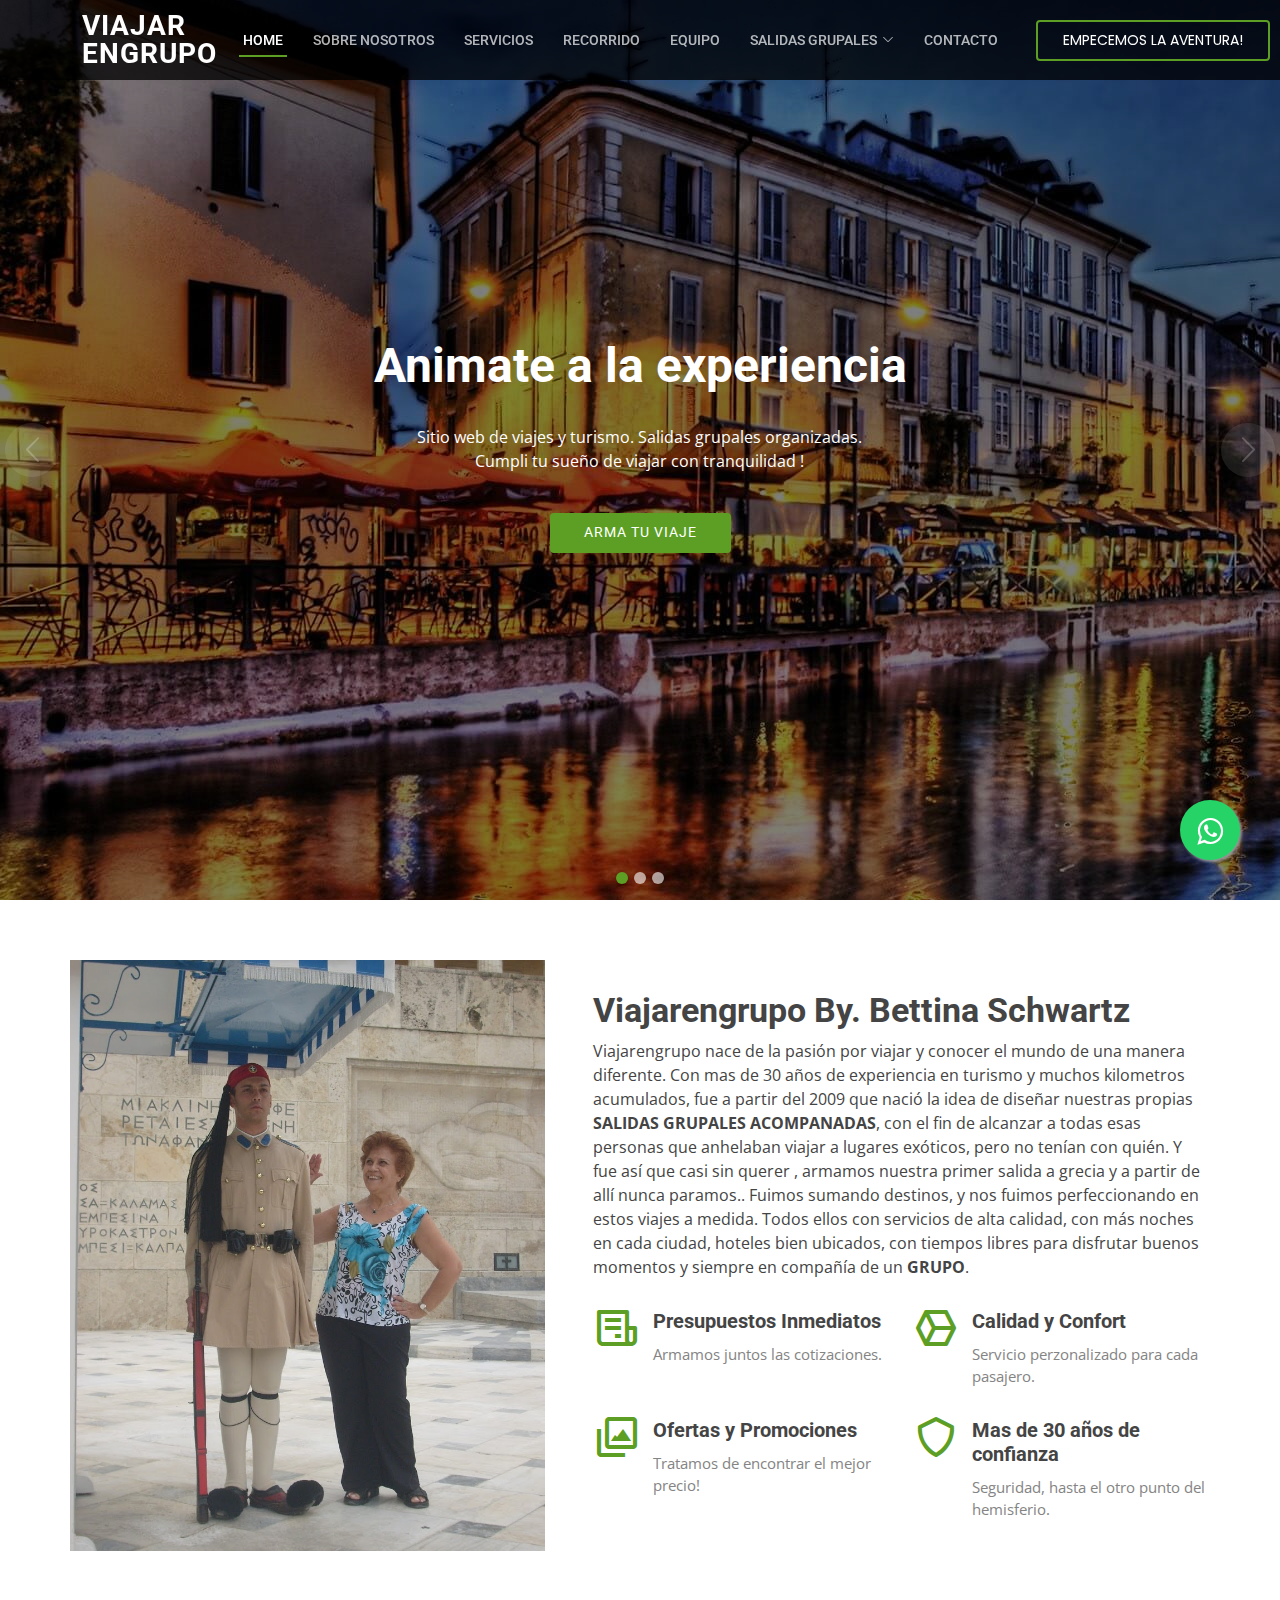
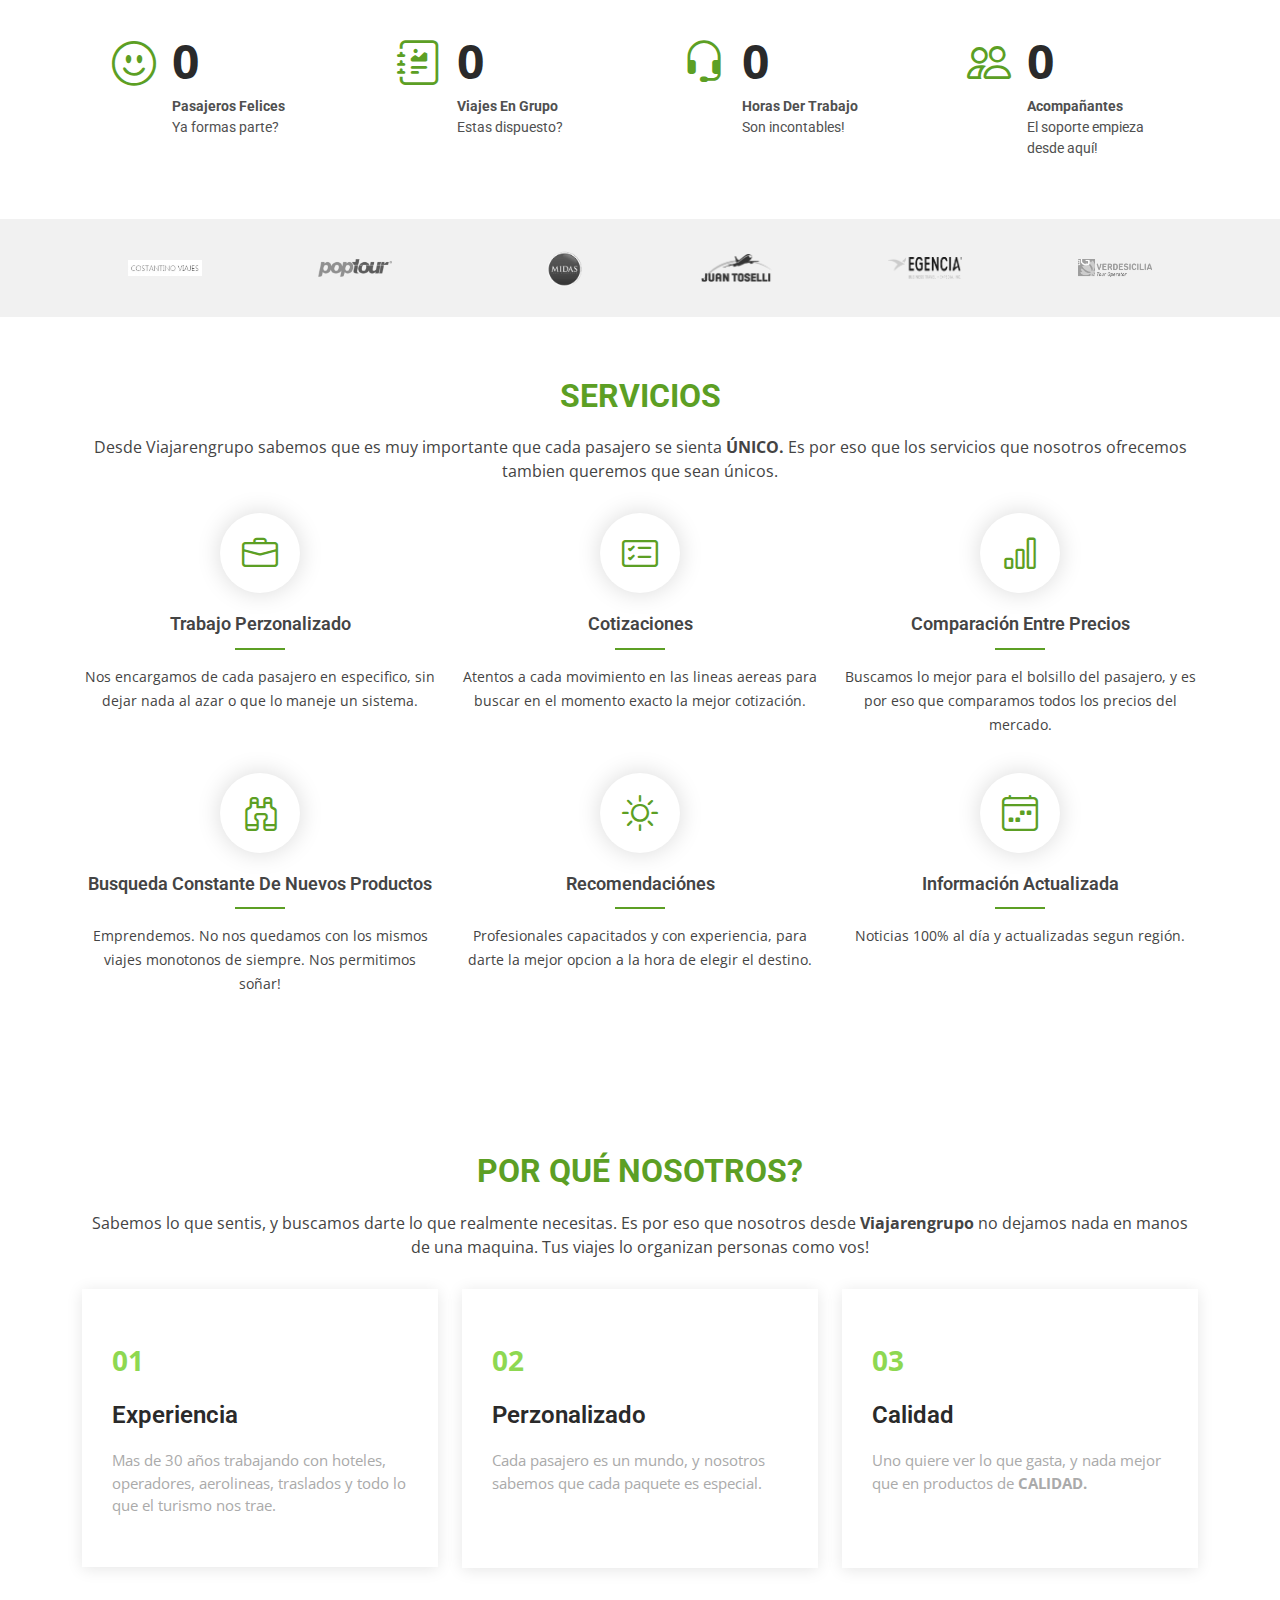
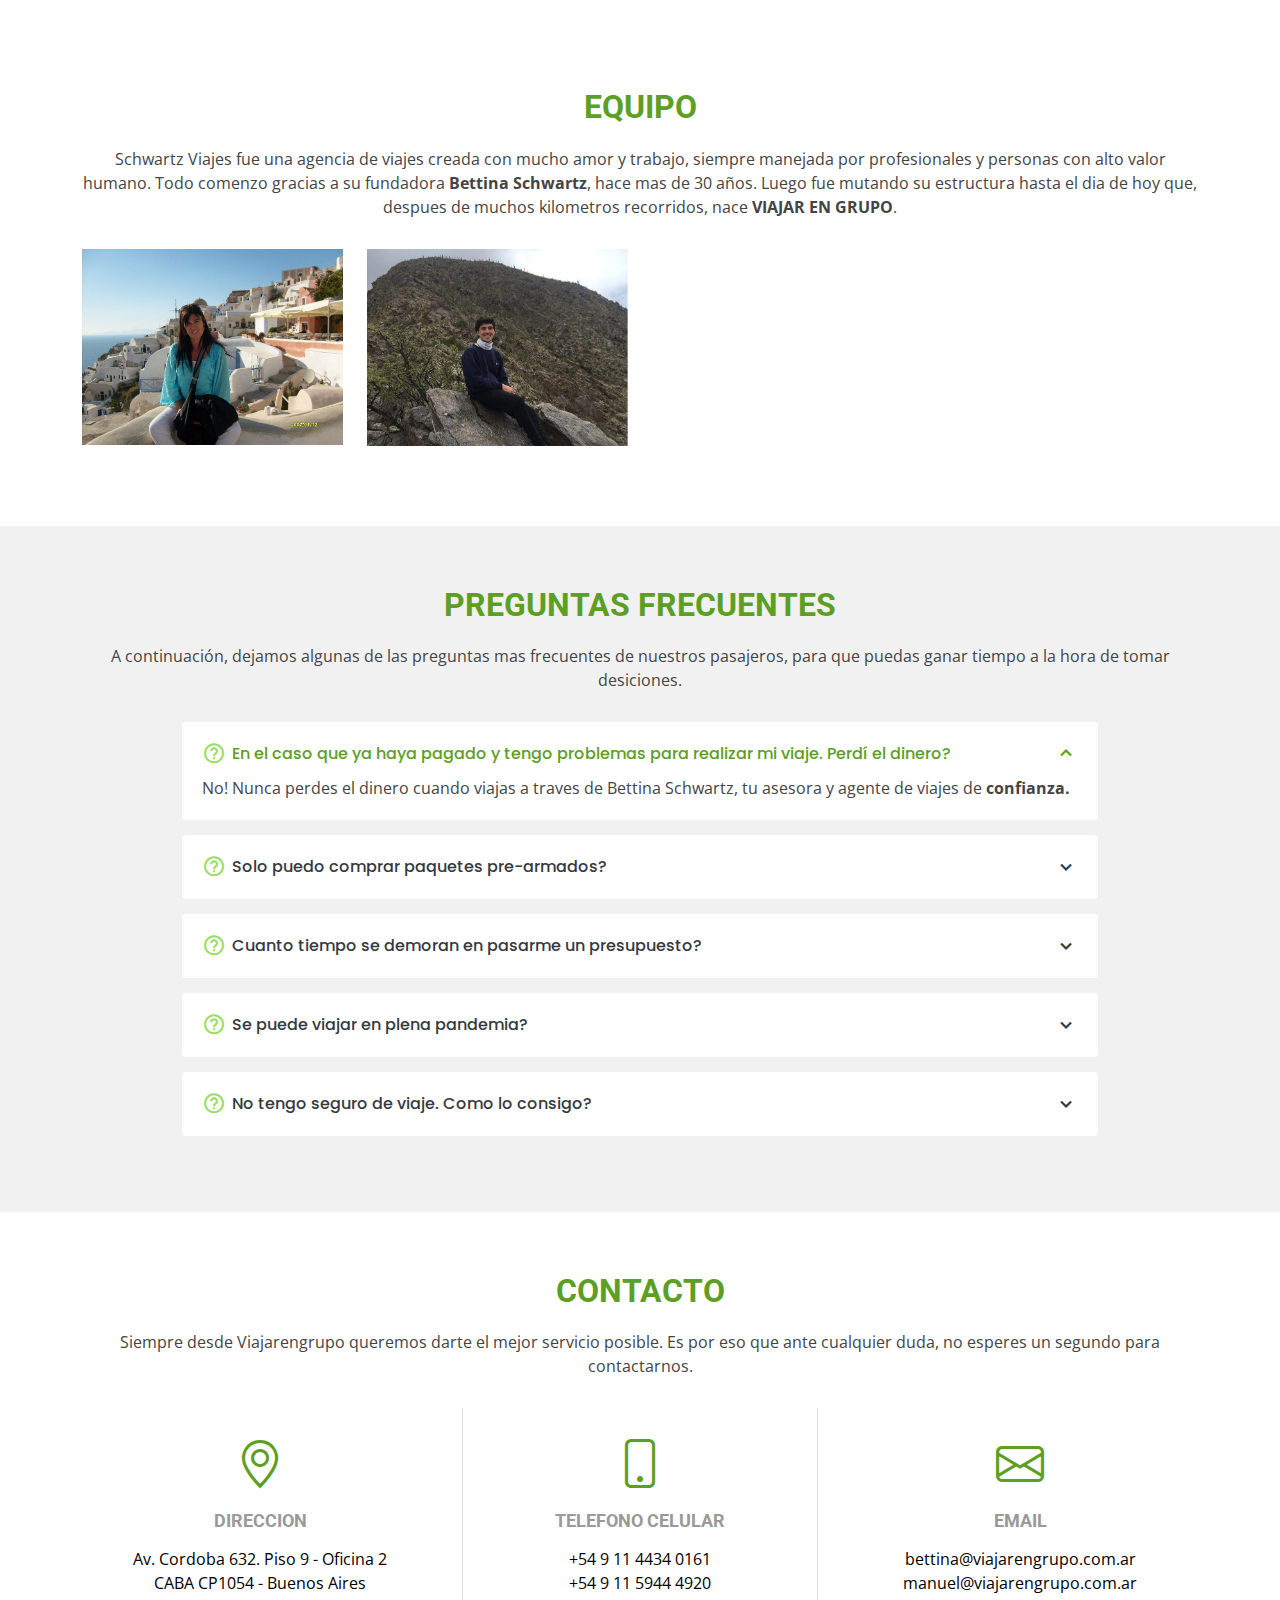
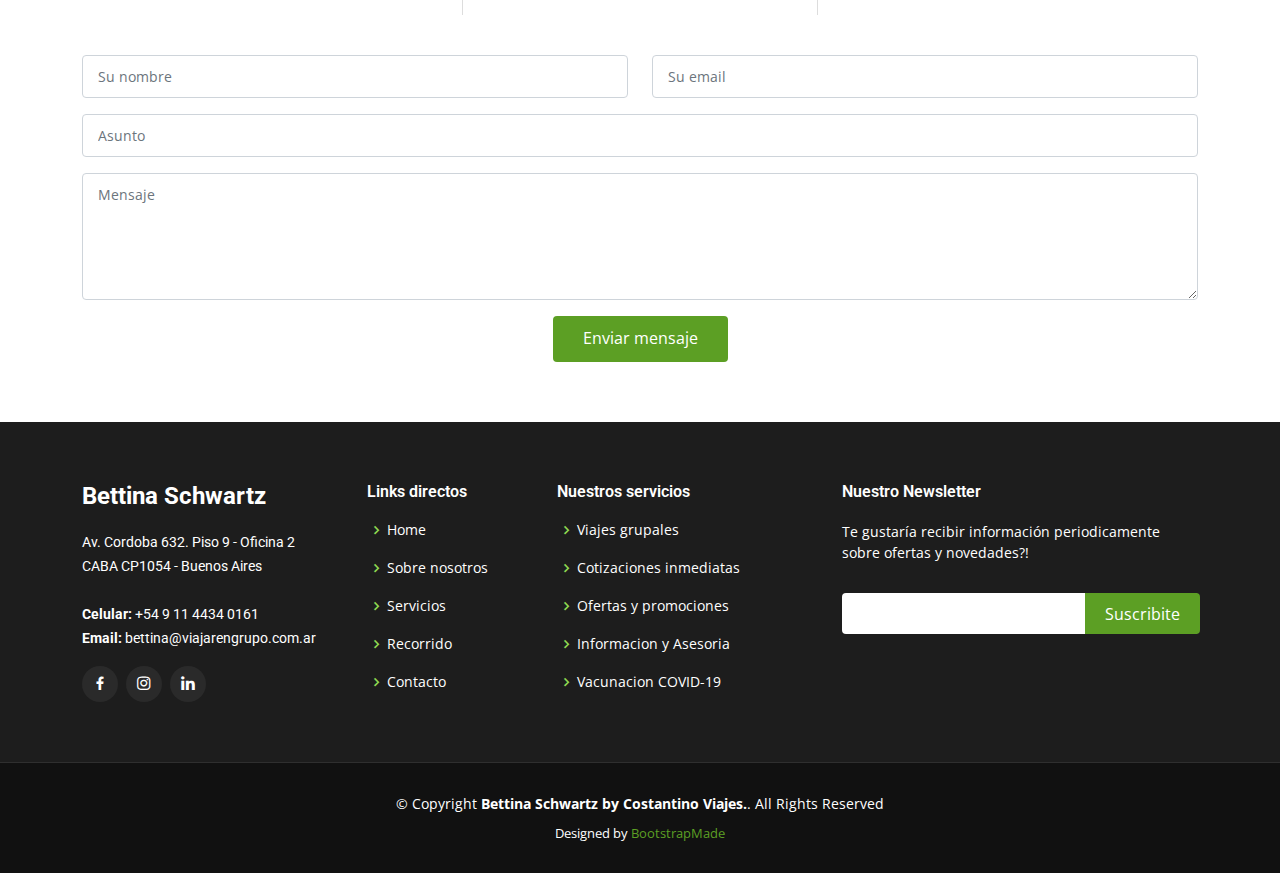
<file: index.html>
<!DOCTYPE html>
<html lang="es">

<head>
  <meta charset="utf-8">
  <meta content="width=device-width, initial-scale=1.0" name="viewport">

  <title>ViajarEnGrupo - Home</title>
  <meta content="Viajarengrupo - Lic. Bettina Schwartz | SALIDAS GRUPALES ACOMPAÑADAS | Cumplimos tu sueño de vivir experiencias por todo el mundo | Proxima salida ITALIA !" name="description"> <!-- ENTRE 140 - 160 CARACTERES -->
  <meta content="viajes, travel, grupales, salidas, salidas grupales, viajes grupales, viaje, grupal, viaje grupal, avion, plane, Italia, Europa, Grecia, Argentina, viajar, pasaje, traslados, viajarengrupo, viajarengrupoweb, Bettina, bettina, Schwartz, schwartz, agente, de, agency, manuel, Manuel, castellano, Castellano" name="keywords"> 

  <!-- Favicons -->
  <link href="assets/img/favicon.ico" rel="icon">
  <link href="assets/img/favicon.ico" rel="apple-touch-icon">

  <!-- Google Fonts -->
  <link href="https://fonts.googleapis.com/css?family=Open+Sans:300,300i,400,400i,600,600i,700,700i|Roboto:300,300i,400,400i,500,500i,600,600i,700,700i|Poppins:300,300i,400,400i,500,500i,600,600i,700,700i" rel="stylesheet">

  <!--Whatsapp-->
  <link rel="stylesheet" type="text/css" href="assets/css/whatsapp.css">

  <!-- Vendor CSS Files -->
  <link href="assets/vendor/animate.css/animate.min.css" rel="stylesheet">
  <link href="assets/vendor/bootstrap/css/bootstrap.min.css" rel="stylesheet">
  <link href="assets/vendor/bootstrap-icons/bootstrap-icons.css" rel="stylesheet">
  <link href="assets/vendor/boxicons/css/boxicons.min.css" rel="stylesheet">
  <link href="assets/vendor/glightbox/css/glightbox.min.css" rel="stylesheet">
  <link href="assets/vendor/swiper/swiper-bundle.min.css" rel="stylesheet">

  <!-- Template Main CSS File -->
  <link href="assets/css/style.css" rel="stylesheet">

  <!-- =======================================================
  * Template Name: Groovin - v4.1.0
  * Template URL: https://bootstrapmade.com/groovin-free-bootstrap-theme/
  * Author: BootstrapMade.com
  * License: https://bootstrapmade.com/license/
  ======================================================== -->
</head>

<body>

  <!-- ======= Header ======= -->
  <header id="header" class="fixed-top d-flex align-items-center">
    <div class="container d-flex align-items-center justify-content-between">

      <h1 class="logo"><a href="index.html">Viajar
      engrupo</a></h1>
      <!-- Uncomment below if you prefer to use an image logo -->
      <!-- <a href="index.html" class="logo"><img src="assets/img/logo.png" alt="" class="img-fluid"></a>-->

      <nav id="navbar" class="navbar">
        <ul>
          <li><a class="nav-link scrollto active" href="#hero">Home</a></li>
          <li><a class="nav-link scrollto" href="#about">Sobre nosotros</a></li>
          <li><a class="nav-link scrollto" href="#services">Servicios</a></li>
          <li><a class="nav-link scrollto " href="recorrido.html">Recorrido</a></li>
          <li><a class="nav-link scrollto" href="#team">Equipo</a></li>
          <li class="dropdown"><a href="grupales.html"><span>Salidas grupales</span> <i class="bi bi-chevron-down"></i></a>
            <ul>
              <li><a href="grupales.html#hero">Argentina</a></li>
              <li><a href="grupales.html">Exterior</a></li>
            </ul>
          </li>
          <li><a class="nav-link scrollto" href="#contact">Contacto</a></li>
          <li><a class="getstarted scrollto" href="#about">Empecemos la aventura!</a></li>
        </ul>
        <i class="bi bi-list mobile-nav-toggle"></i>
      </nav><!-- .navbar -->

    </div>
  </header><!-- End Header -->

  <!-- ======= Hero Section ======= -->
  <section id="hero">
    <div class="hero-container">
      <div id="heroCarousel" data-bs-interval="5000" class="carousel slide carousel-fade" data-bs-ride="carousel">

        <ol class="carousel-indicators" id="hero-carousel-indicators"></ol>

        <div class="carousel-inner" role="listbox">

          <!-- Slide 1 -->
          <div class="carousel-item active" style="background: url(Imagenes/Milan.jpg">
            <div class="carousel-container">
              <div class="carousel-content">
                <h2 class="animate__animated animate__fadeInDown">Animate a la experiencia</h2>
                <p class="animate__animated animate__fadeInUp">Sitio web de viajes y turismo. Salidas grupales organizadas. Cumpli tu sueño de viajar con tranquilidad !</p>
                <div>
                  <a href="#contact" class="btn-get-started animate__animated animate__fadeInUp scrollto">Arma tu viaje</a>
                </div>
              </div>
            </div>
          </div>


          <!-- Slide 2 -->
          <div class="carousel-item" style="background: url(Imagenes/miami.jpg);">
            <div class="carousel-container">
              <div class="carousel-content">
                <h2 class="animate__animated animate__fadeInDown">Vacunación en La Florida</h2>
                <p class="animate__animated animate__fadeInUp">La mejor vacuna contra el COVID-19 es la primera que esté disponible para usted. No espere hasta poder aplicarse una marca específica. Todas las vacunas contra el COVID-19 autorizadas y recomendadas actualmente: son seguras, efectivas y reducen su riesgo de enfermarse gravemente.</p>
                <div>
                  <a href="https://api.whatsapp.com/send?phone=541144340161&text=Quiero%20informaci%C3%B3n%20para%20vacunacion%20en%20Miami!%F0%9F%92%89%F0%9F%98%8A" class="btn-get-started animate__animated animate__fadeInUp scrollto">Mas información</a>
                </div>
              </div>
            </div>
          </div>

          <!-- Slide 3 -->
          <div class="carousel-item" style="background: url(Imagenes/costaamalfitana.jpg);">
            <div class="carousel-background"><img src="Imagenes/costaamalfitana.jpg" alt=""></div>
            <div class="carousel-container">
              <div class="carousel-content">
                <h2 class="animate__animated animate__fadeInDown">ITALIA</h2>
                <p class="animate__animated animate__fadeInUp"> SALIDA GRUPAL ACOMPAÑADA. <br>La Toscana, La Costa Amalfitana, Roma y para los que quieran extender la opción de Sicilia! </p>
                <div>
                  <a href="grupales.html" class="btn-get-started animate__animated animate__fadeInUp scrollto">Reserva tu lugar </a>
                </div>
              </div>
            </div>
          </div>

        </div>


        <a class="carousel-control-prev" href="#heroCarousel" role="button" data-bs-slide="prev">
          <span class="carousel-control-prev-icon bi bi-chevron-left" aria-hidden="true"></span>
        </a>

        <a class="carousel-control-next" href="#heroCarousel" role="button" data-bs-slide="next">
          <span class="carousel-control-next-icon bi bi-chevron-right" aria-hidden="true"></span>
        </a>

      </div>
    </div>
  </section><!-- End Hero -->

  <main id="main">

    <!-- ======= About Section ======= -->
    <section id="about" class="about">
      <div class="container">

        <div class="row no-gutters">
          <div class="image col-xl-5 d-flex align-items-stretch justify-content-center justify-content-lg-start"></div>
          <div class="col-xl-7 ps-0 ps-lg-5 pe-lg-1 d-flex align-items-stretch">
            <div class="content d-flex flex-column justify-content-center">
              <h3>Viajarengrupo By. Bettina Schwartz</h3>
              <p>
                Viajarengrupo nace de la pasión por viajar y conocer el mundo de una manera diferente. Con mas de 30 años de experiencia en turismo y muchos kilometros acumulados, fue a partir del 2009 que nació la idea de diseñar nuestras propias <b>SALIDAS GRUPALES ACOMPANADAS</b>, con el fin de alcanzar a todas esas personas que anhelaban viajar a lugares exóticos, pero no tenían con quién. Y fue así que casi sin querer , armamos nuestra primer salida a grecia y a partir de allí nunca paramos.. Fuimos sumando destinos, y nos fuimos perfeccionando en estos viajes a medida. Todos ellos con servicios de alta calidad, con más noches en cada ciudad, hoteles bien ubicados, con tiempos libres para disfrutar buenos momentos y siempre en compañía de un <b>GRUPO</b>.


                <!--ViajarEnGrupo nace de la pasión por viajar y conocer el mundo de una manera diferente. Con mas de 30 años de experiencia en turismo y muchos kilometros acumulados, me especializo en SALIDAS GRUPALES ACOMPANADAS. Alla por el 2009 salimos a la aventura con servicios de alta calidad, más noches en cada ciudad, hoteles bien ubicados, en grupo, y a la vez momentos libres para disfrutar más cada destino. Tiempo para tomar un café o un trago típico, contemplando un atardecer y muchos momentos hermosos mas. Así fue que hicimos las valijas, salimos juntos casi sin conocernos y nunca nos sentimos solas.-->
              </p>
              <div class="row">
                <div class="col-md-6 icon-box">
                  <i class="bx bx-receipt"></i>
                  <h4>Presupuestos Inmediatos</h4>
                  <p>Armamos juntos las cotizaciones.</p>
                </div>
                <div class="col-md-6 icon-box">
                  <i class="bx bx-cube-alt"></i>
                  <h4>Calidad y Confort</h4>
                  <p>Servicio perzonalizado para cada pasajero.</p>
                </div>
                <div class="col-md-6 icon-box">
                  <i class="bx bx-images"></i>
                  <h4>Ofertas y Promociones</h4>
                  <p>Tratamos de encontrar el mejor precio!</p>
                </div>
                <div class="col-md-6 icon-box">
                  <i class="bx bx-shield"></i>
                  <h4>Mas de 30 años de confianza</h4>
                  <p>Seguridad, hasta el otro punto del hemisferio.</p>
                </div>
              </div>
            </div><!-- End .content-->
          </div>
        </div>

      </div>
    </section><!-- End About Section -->

    <!-- ======= Counts Section ======= -->
    <section id="counts" class="counts">
      <div class="container">

        <div class="row no-gutters">

          <div class="col-lg-3 col-md-6 d-md-flex align-items-md-stretch">
            <div class="count-box">
              <i class="bi bi-emoji-smile"></i>
              <span data-purecounter-start="0" data-purecounter-end="500" data-purecounter-duration="1" class="purecounter"></span>
              <p><strong>Pasajeros Felices</strong><br>Ya formas parte?</p>
            </div>
          </div>

          <div class="col-lg-3 col-md-6 d-md-flex align-items-md-stretch">
            <div class="count-box">
              <i class="bi bi-journal-richtext"></i>
              <span data-purecounter-start="0" data-purecounter-end="10" data-purecounter-duration="1" class="purecounter"></span>
              <p><strong>Viajes En Grupo</strong><br>Estas dispuesto?</p>
            </div>
          </div>

          <div class="col-lg-3 col-md-6 d-md-flex align-items-md-stretch">
            <div class="count-box">
              <i class="bi bi-headset"></i>
              <span data-purecounter-start="0" data-purecounter-end="9999" data-purecounter-duration="1" class="purecounter"></span>
              <p><strong>Horas Der Trabajo</strong><br>Son incontables!</p>
            </div>
          </div>

          <div class="col-lg-3 col-md-6 d-md-flex align-items-md-stretch">
            <div class="count-box">
              <i class="bi bi-people"></i>
              <span data-purecounter-start="0" data-purecounter-end="15" data-purecounter-duration="1" class="purecounter"></span>
              <p><strong>Acompañantes</strong><br>El soporte empieza desde aquí!</p>
            </div>
          </div>

        </div>

      </div>
    </section><!-- End Counts Section -->

    <!-- ======= Clients Section ======= -->
    <section id="clients" class="clients section-bg">
      <div class="container">

        <div class="row">

          <div class="col-lg-2 col-md-4 col-6 d-flex align-items-center justify-content-center">
            <img src="assets/img/clients/client-1.png" class="img-fluid" alt="">
          </div>

          <div class="col-lg-2 col-md-4 col-6 d-flex align-items-center justify-content-center">
            <img src="assets/img/clients/client-2.png" class="img-fluid" alt="">
          </div>

          <div class="col-lg-2 col-md-4 col-6 d-flex align-items-center justify-content-center">
            <img src="assets/img/clients/client-3.png" class="img-fluid" alt="">
          </div>

          <div class="col-lg-2 col-md-4 col-6 d-flex align-items-center justify-content-center">
            <img src="assets/img/clients/client-4.png" class="img-fluid" alt="">
          </div>

          <div class="col-lg-2 col-md-4 col-6 d-flex align-items-center justify-content-center">
            <img src="assets/img/clients/client-5.png" class="img-fluid" alt="">
          </div>

          <div class="col-lg-2 col-md-4 col-6 d-flex align-items-center justify-content-center">
            <img src="assets/img/clients/client-6.png" class="img-fluid" alt="">
          </div>

        </div>

      </div>
    </section><!-- End Clients Section -->

    <!-- ======= Services Section ======= -->
    <section id="services" class="services">
      <div class="container">

        <div class="section-title">
          <h2>Servicios</h2>
          <p>Desde Viajarengrupo sabemos que es muy importante que cada pasajero se sienta <b>ÚNICO.</b> Es por eso que los servicios que nosotros ofrecemos tambien queremos que sean únicos. </p>
        </div>

        <div class="row">
          <div class="col-lg-4 col-md-6 icon-box">
            <div class="icon"><i class="bi bi-briefcase"></i></div>
            <h4 class="title">Trabajo Perzonalizado</h4>
            <p class="description">Nos encargamos de cada pasajero en especifico, sin dejar nada al azar o que lo maneje un sistema.</p>
          </div>
          <div class="col-lg-4 col-md-6 icon-box">
            <div class="icon"><i class="bi bi-card-checklist"></i></div>
            <h4 class="title">Cotizaciones</h4>
            <p class="description">Atentos a cada movimiento en las lineas aereas para buscar en el momento exacto la mejor cotización.</p>
          </div>
          <div class="col-lg-4 col-md-6 icon-box">
            <div class="icon"><i class="bi bi-bar-chart"></i></div>
            <h4 class="title">Comparación Entre Precios</h4>
            <p class="description">Buscamos lo mejor para el bolsillo del pasajero, y es por eso que comparamos todos los precios del mercado.</p>
          </div>
          <div class="col-lg-4 col-md-6 icon-box">
            <div class="icon"><i class="bi bi-binoculars"></i></div>
            <h4 class="title">Busqueda Constante De Nuevos Productos</h4>
            <p class="description">Emprendemos. No nos quedamos con los mismos viajes monotonos de siempre. Nos permitimos soñar!</p>
          </div>
          <div class="col-lg-4 col-md-6 icon-box">
            <div class="icon"><i class="bi bi-brightness-high"></i></div>
            <h4 class="title">Recomendaciónes</h4>
            <p class="description">Profesionales capacitados y con experiencia, para darte la mejor opcion a la hora de elegir el destino.</p>
          </div>
          <div class="col-lg-4 col-md-6 icon-box">
            <div class="icon"><i class="bi bi-calendar4-week"></i></div>
            <h4 class="title">Información Actualizada</h4>
            <p class="description">Noticias 100% al día y actualizadas segun región.</p>
          </div>
        </div>

      </div>
    </section><!-- End Services Section -->

    <!-- ======= Why Us Section ======= -->
    <section id="why-us" class="why-us">
      <div class="container">

        <div class="section-title">
          <h2>Por qué nosotros?</h2>
          <p>Sabemos lo que sentis, y buscamos darte lo que realmente necesitas. Es por eso que nosotros desde <b>Viajarengrupo</b> no dejamos nada en manos de una maquina. Tus viajes lo organizan personas como vos!</p>
        </div>

        <div class="row">

          <div class="col-lg-4">
            <div class="box">
              <span>01</span>
              <h4>Experiencia</h4>
              <p>Mas de 30 años trabajando con hoteles, operadores, aerolineas, traslados y todo lo que el turismo nos trae.</p>
            </div>
          </div>

          <div class="col-lg-4 mt-4 mt-lg-0">
            <div class="box">
              <span>02</span>
              <h4>Perzonalizado</h4>
              <p>Cada pasajero es un mundo, y nosotros sabemos que cada paquete es especial.</p><br>
            </div>
          </div>

          <div class="col-lg-4 mt-4 mt-lg-0">
            <div class="box">
              <span>03</span>
              <h4>Calidad</h4>
              <p>Uno quiere ver lo que gasta, y nada mejor que en productos de <b>CALIDAD.</b></p><br>
            </div>
          </div>

        </div>

      </div>
    </section><!-- End Why Us Section -->

    <!-- ======= Portfolio Section ======= 
    <section id="portfolio" class="portfolio">
      <div class="container">

        <div class="section-title">
          <h2>Recorrido</h2>
          <p>Junto a todos los años de experiencia, se viven increibles momentos y recorridos, de los que vos tambien podes formar parte!</p>
        </div>

        <div class="row">
          <div class="col-lg-12 d-flex justify-content-center">
            <ul id="portfolio-flters">
              <li data-filter="*" class="filter-active">Todos</li>
              <li data-filter=".filter-app">Grupales</li>
              <li data-filter=".filter-card">Familiares</li>
              <li data-filter=".filter-web">Jovenes</li>
            </ul>
          </div>
        </div>

        <div class="row portfolio-container">

          <div class="col-lg-4 col-md-6 portfolio-item filter-app">
            <div class="portfolio-wrap">
              <img src="assets/img/portfolio/portfolio-1.jpg" class="img-fluid" alt="">
              <div class="portfolio-info">
                <h4>Estocolmo</h4>
                <p>Suecia</p>
                <div class="portfolio-links">
                  <a href="assets/img/portfolio/portfolio-1.jpg" data-gallery="portfolioGallery" class="portfolio-lightbox" title="Suecia - Estocolmo"><i class="bx bx-plus"></i></a>
                  <a href="recorrido.html" title="More Details"><i class="bx bx-link"></i></a>
                </div>
              </div>
            </div>
          </div>

          <div class="col-lg-4 col-md-6 portfolio-item filter-web">
            <div class="portfolio-wrap">
              <img src="assets/img/portfolio/portfolio-2.jpg" class="img-fluid" alt="">
              <div class="portfolio-info">
                <h4>Florida</h4>
                <p>Estados Unidos</p>
                <div class="portfolio-links">
                  <a href="assets/img/portfolio/portfolio-2.jpg" data-gallery="portfolioGallery" class="portfolio-lightbox" title="Estados Unidos - Florida"><i class="bx bx-plus"></i></a>
                  <a href="recorrido.html" title="More Details"><i class="bx bx-link"></i></a>
                </div>
              </div>
            </div>
          </div>

          <div class="col-lg-4 col-md-6 portfolio-item filter-app">
            <div class="portfolio-wrap">
              <img src="assets/img/portfolio/portfolio-3.jpg" class="img-fluid" alt="">
              <div class="portfolio-info">
                <h4>Madrid</h4>
                <p>España</p>
                <div class="portfolio-links">
                  <a href="assets/img/portfolio/portfolio-3.jpg" data-gallery="portfolioGallery" class="portfolio-lightbox" title="España - Madrid"><i class="bx bx-plus"></i></a>
                  <a href="recorrido.html" title="More Details"><i class="bx bx-link"></i></a>
                </div>
              </div>
            </div>
          </div>

          <div class="col-lg-4 col-md-6 portfolio-item filter-card">
            <div class="portfolio-wrap">
              <img src="assets/img/portfolio/portfolio-4.jpg" class="img-fluid" alt="">
              <div class="portfolio-info">
                <h4>El Cairo</h4>
                <p>Egipto</p>
                <div class="portfolio-links">
                  <a href="assets/img/portfolio/portfolio-4.jpg" data-gallery="portfolioGallery" class="portfolio-lightbox" title="Egipto - El Cairo"><i class="bx bx-plus"></i></a>
                  <a href="recorrido.html" title="More Details"><i class="bx bx-link"></i></a>
                </div>
              </div>
            </div>
          </div>

          <div class="col-lg-4 col-md-6 portfolio-item filter-web">
            <div class="portfolio-wrap">
              <img src="assets/img/portfolio/portfolio-5.jpg" class="img-fluid" alt="">
              <div class="portfolio-info">
                <h4>Islas Maldivas</h4>
                <p>Islas</p>
                <div class="portfolio-links">
                  <a href="assets/img/portfolio/portfolio-5.jpg" data-gallery="portfolioGallery" class="portfolio-lightbox" title="Islas - Maldivas"><i class="bx bx-plus"></i></a>
                  <a href="recorrido.html" title="More Details"><i class="bx bx-link"></i></a>
                </div>
              </div>
            </div>
          </div>

          <div class="col-lg-4 col-md-6 portfolio-item filter-app">
            <div class="portfolio-wrap">
              <img src="assets/img/portfolio/portfolio-6.jpg" class="img-fluid" alt="">
              <div class="portfolio-info">
                <h4>Machu Pichu</h4>
                <p>Perú</p>
                <div class="portfolio-links">
                  <a href="assets/img/portfolio/portfolio-6.jpg" data-gallery="portfolioGallery" class="portfolio-lightbox" title="Perú - Machu Pichu"><i class="bx bx-plus"></i></a>
                  <a href="recorrido.html" title="More Details"><i class="bx bx-link"></i></a>
                </div>
              </div>
            </div>
          </div>

          <div class="col-lg-4 col-md-6 portfolio-item filter-card">
            <div class="portfolio-wrap">
              <img src="assets/img/portfolio/portfolio-7.jpg" class="img-fluid" alt="">
              <div class="portfolio-info">
                <h4>París</h4>
                <p>Francia</p>
                <div class="portfolio-links">
                  <a href="assets/img/portfolio/portfolio-7.jpg" data-gallery="portfolioGallery" class="portfolio-lightbox" title="Francia - París"><i class="bx bx-plus"></i></a>
                  <a href="portfolio-details.html" title="More Details"><i class="bx bx-link"></i></a>
                </div>
              </div>
            </div>
          </div>

          <div class="col-lg-4 col-md-6 portfolio-item filter-card">
            <div class="portfolio-wrap">
              <img src="assets/img/portfolio/portfolio-8.jpg" class="img-fluid" alt="">
              <div class="portfolio-info">
                <h4>Taj Mahal - Agra</h4>
                <p>India</p>
                <div class="portfolio-links">
                  <a href="assets/img/portfolio/portfolio-8.jpg" data-gallery="portfolioGallery" class="portfolio-lightbox" title="India - Agra"><i class="bx bx-plus"></i></a>
                  <a href="recorrido.html" title="More Details"><i class="bx bx-link"></i></a>
                </div>
              </div>
            </div>
          </div>

          <div class="col-lg-4 col-md-6 portfolio-item filter-web">
            <div class="portfolio-wrap">
              <img src="assets/img/portfolio/portfolio-9.jpg" class="img-fluid" alt="">
              <div class="portfolio-info">
                <h4>Reikiavik</h4>
                <p>Islandia</p>
                <div class="portfolio-links">
                  <a href="assets/img/portfolio/portfolio-9.jpg" data-gallery="portfolioGallery" class="portfolio-lightbox" title="Islandia - Reikiavik"><i class="bx bx-plus"></i></a>
                  <a href="recorrido.html" title="More Details"><i class="bx bx-link"></i></a>
                </div>
              </div>
            </div>
          </div>

        </div>

      </div>
    </section>-->

    <!-- End Portfolio Section -->

    <!-- ======= Team Section ======= -->
    <section id="team" class="team">
      <div class="container">

        <div class="section-title">
          <h2>Equipo</h2>
          <p>Schwartz Viajes fue una agencia de viajes creada con mucho amor y trabajo, siempre manejada por profesionales y personas con alto valor humano. Todo comenzo gracias a su fundadora <b>Bettina Schwartz</b>, hace mas de 30 años. Luego fue mutando su estructura hasta el dia de hoy que, despues de muchos kilometros recorridos, nace <b>VIAJAR EN GRUPO</b>. </p>
        </div>

        <div class="row">
          <!--NO USAR
          <div class="col-xl-3 col-lg-4 col-md-6">
            <div class="member">
              <img src="assets/img/team/team-1.jpg" class="img-fluid" alt="">
              <div class="member-info">
                <div class="member-info-content">
                  <h4>Walter White</h4>
                  <span>Chief Executive Officer</span>
                  <div class="social">
                    <a href=""><i class="bi bi-twitter"></i></a>
                    <a href=""><i class="bi bi-facebook"></i></a>
                    <a href=""><i class="bi bi-instagram"></i></a>
                    <a href=""><i class="bi bi-linkedin"></i></a>
                  </div>
                </div>
              </div>
            </div>
          </div>
          -->
          <div class="col-xl-3 col-lg-4 col-md-6" data-wow-delay="0.1s">
            <div class="member">
              <img src="assets/img/team/team-4.jpeg" class="img-fluid" alt="" >
              <div class="member-info">
                <div class="member-info-content">
                  <h4>Bettina Schwartz</h4>
                  <span>CEO</span>
                  <div class="social">
                    <a href="https://www.facebook.com/viajarengrupo.schwartz/"><i class="bi bi-facebook"></i></a>
                    <a href="https://www.instagram.com/bettina__schwartz/"><i class="bi bi-instagram"></i></a>
                    <a href="https://www.linkedin.com/in/bettina-schwartz-ab7891213/"><i class="bi bi-linkedin"></i></a>
                  </div>
                </div>
              </div>
            </div>
          </div>

          <div class="col-xl-3 col-lg-4 col-md-6" data-wow-delay="0.2s">
            <div class="member">
              <img src="assets/img/team/team-3.jpeg" class="img-fluid" alt="" >
              <div class="member-info">
                <div class="member-info-content">
                  <h4>Manuel Castellano</h4>
                  <span>CTO</span>
                  <div class="social">
                    <a href="https://www.facebook.com/manucastellanoo"><i class="bi bi-facebook"></i></a>
                    <a href="https://www.instagram.com/manucastellanoo/"><i class="bi bi-instagram"></i></a>
                    <a href="https://www.linkedin.com/in/manuel-castellano-53052217a/"><i class="bi bi-linkedin"></i></a>
                  </div>
                </div>
              </div>
            </div>
          </div>
        <!--NO SE USA
          <div class="col-xl-3 col-lg-4 col-md-6" data-wow-delay="0.3s">
            <div class="member">
              <img src="assets/img/team/team-4.jpg" class="img-fluid" alt="">
              <div class="member-info">
                <div class="member-info-content">
                  <h4>Amanda Jepson</h4>
                  <span>Accountant</span>
                  <div class="social">
                    <a href=""><i class="bi bi-twitter"></i></a>
                    <a href=""><i class="bi bi-facebook"></i></a>
                    <a href=""><i class="bi bi-instagram"></i></a>
                    <a href=""><i class="bi bi-linkedin"></i></a>
                  </div>
                </div>
              </div>
            </div>
          </div>
        -->
        </div>

      </div>
    </section><!-- End Team Section -->

    <!-- ======= Pricing Section NO USAMOS======= 
    <section id="pricing" class="pricing">
      <div class="container">

        <div class="section-title">
          <h2>Pricing</h2>
          <p>Magnam dolores commodi suscipit. Necessitatibus eius consequatur ex aliquid fuga eum quidem. Sit sint consectetur velit. Quisquam quos quisquam cupiditate. Et nemo qui impedit suscipit alias ea. Quia fugiat sit in iste officiis commodi quidem hic quas.</p>
        </div>

        <div class="row">

          <div class="col-lg-4 col-md-6">
            <div class="box">
              <h3>Free</h3>
              <h4><sup>$</sup>0<span> / month</span></h4>
              <ul>
                <li>Aida dere</li>
                <li>Nec feugiat nisl</li>
                <li>Nulla at volutpat dola</li>
                <li class="na">Pharetra massa</li>
                <li class="na">Massa ultricies mi</li>
              </ul>
              <div class="btn-wrap">
                <a href="#" class="btn-buy">Buy Now</a>
              </div>
            </div>
          </div>

          <div class="col-lg-4 col-md-6 mt-4 mt-md-0">
            <div class="box recommended">
              <h3>Business</h3>
              <h4><sup>$</sup>19<span> / month</span></h4>
              <ul>
                <li>Aida dere</li>
                <li>Nec feugiat nisl</li>
                <li>Nulla at volutpat dola</li>
                <li>Pharetra massa</li>
                <li class="na">Massa ultricies mi</li>
              </ul>
              <div class="btn-wrap">
                <a href="#" class="btn-buy">Buy Now</a>
              </div>
            </div>
          </div>

          <div class="col-lg-4 col-md-6 mt-4 mt-lg-0">
            <div class="box">
              <h3>Developer</h3>
              <h4><sup>$</sup>29<span> / month</span></h4>
              <ul>
                <li>Aida dere</li>
                <li>Nec feugiat nisl</li>
                <li>Nulla at volutpat dola</li>
                <li>Pharetra massa</li>
                <li>Massa ultricies mi</li>
              </ul>
              <div class="btn-wrap">
                <a href="#" class="btn-buy">Buy Now</a>
              </div>
            </div>
          </div>

        </div>

      </div>
    </section>-->
    <!-- End Pricing Section -->

    <!-- ======= Frequently Asked Questions Section ======= -->
    <section id="faq" class="faq section-bg">
      <div class="container">

        <div class="section-title">
          <h2>Preguntas frecuentes</h2>
          <p>A continuación, dejamos algunas de las preguntas mas frecuentes de nuestros pasajeros, para que puedas ganar tiempo a la hora de tomar desiciones.</p>
        </div>

        <div class="faq-list">
          <ul>
            <li data-aos="fade-up">
              <i class="bx bx-help-circle icon-help"></i> <a data-bs-toggle="collapse" class="collapse" data-bs-target="#faq-list-1">En el caso que ya haya pagado y tengo problemas para realizar mi viaje. Perdí el dinero? <i class="bx bx-chevron-down icon-show"></i><i class="bx bx-chevron-up icon-close"></i></a>
              <div id="faq-list-1" class="collapse show" data-bs-parent=".faq-list">
                <p>
                  No! Nunca perdes el dinero cuando viajas a traves de Bettina Schwartz, tu asesora y agente de viajes de <b>confianza.</b>

                </p>
              </div>
            </li>

            <li data-aos="fade-up" data-aos-delay="100">
              <i class="bx bx-help-circle icon-help"></i> <a data-bs-toggle="collapse" data-bs-target="#faq-list-2" class="collapsed">Solo puedo comprar paquetes pre-armados?<i class="bx bx-chevron-down icon-show"></i><i class="bx bx-chevron-up icon-close"></i></a>
              <div id="faq-list-2" class="collapse" data-bs-parent=".faq-list">
                <p>
                  No ! La idea es que vos armes tu propio paquete de viaje. Para disfrutar tus vacaciones como quieras.
                </p>
              </div>
            </li>

            <li data-aos="fade-up" data-aos-delay="200">
              <i class="bx bx-help-circle icon-help"></i> <a data-bs-toggle="collapse" data-bs-target="#faq-list-3" class="collapsed">Cuanto tiempo se demoran en pasarme un presupuesto?<i class="bx bx-chevron-down icon-show"></i><i class="bx bx-chevron-up icon-close"></i></a>
              <div id="faq-list-3" class="collapse" data-bs-parent=".faq-list">
                <p>
                  El presupuesto se arma en el momento, y en 1 hora podes estar con todo listo para embarcar!!
                </p>
              </div>
            </li>
            <li data-aos="fade-up" data-aos-delay="300">
              <i class="bx bx-help-circle icon-help"></i> <a data-bs-toggle="collapse" data-bs-target="#faq-list-4" class="collapsed">Se puede viajar en plena pandemia?<i class="bx bx-chevron-down icon-show"></i><i class="bx bx-chevron-up icon-close"></i></a>
              <div id="faq-list-4" class="collapse" data-bs-parent=".faq-list">
                <p>
                  Si! Chequea bien los requisitos por pais. Los podes encontrar en: <a href="https://www.kayak.com.ar/restricciones-de-viaje">Kayak</a>
                </p>
              </div>
            </li>

            <li data-aos="fade-up" data-aos-delay="400">
              <i class="bx bx-help-circle icon-help"></i> <a data-bs-toggle="collapse" data-bs-target="#faq-list-5" class="collapsed">No tengo seguro de viaje. Como lo consigo?<i class="bx bx-chevron-down icon-show"></i><i class="bx bx-chevron-up icon-close"></i></a>
              <div id="faq-list-5" class="collapse" data-bs-parent=".faq-list">
                <p>
                 Para viajar al exterior es obligatorio tener una asistencia para el viajero. Nosotros desde Viajarengrupo te ofrecemos asistencias de <b>calidad.</b> No dudes en consultarnos.
                </p>
              </div>
            </li>

          </ul>
        </div>

      </div>
    </section><!-- End Frequently Asked Questions Section -->

    <!-- ======= Contact Section ======= -->
    <section id="contact" class="contact">
      <div class="container">

        <div class="section-title">
          <h2>Contacto</h2>
          <p>Siempre desde Viajarengrupo queremos darte el mejor servicio posible. Es por eso que ante cualquier duda, no esperes un segundo para contactarnos. </p>
        </div>

        <div class="row contact-info">

          <div class="col-md-4">
            <div class="contact-address">
              <i class="bi bi-geo-alt"></i>
              <h3>Direccion</h3>
              <address>Av. Cordoba 632. Piso 9 - Oficina 2<br>CABA CP1054 - Buenos Aires</address>
            </div>
          </div>

          <div class="col-md-4">
            <div class="contact-phone">
              <i class="bi bi-phone"></i>
              <h3>Telefono celular</h3>
              <p><a href="tel:+1544340161">+54 9 11 4434 0161</a></p>
              <p><a href="tel:+1559444920">+54 9 11 5944 4920</a></p>

            </div>
          </div>

           <div class="col-md-4">
            <div class="contact-email">
              <i class="bi bi-envelope"></i>
              <h3>Email</h3>
              <p><a href="mailto:bettina@viajarengrupo.com.ar">bettina@viajarengrupo.com.ar</a></p>
              <p><a href="mailto:manuel@viajarengrupo.com.ar">manuel@viajarengrupo.com.ar</a></p>
            </div>
          </div>

        </div>

        <div class="form">
          <form action="enviar2.php" method="post" role="form" class="php-email-form">
            <div class="row">
              <div class="col-md-6 form-group">
                <input type="text" name="nombre" class="form-control" id="name" placeholder="Su nombre" data-rule="minlen:4" data-msg="Por favor ingrese minimo 4 letras">
              </div>
              <div class="col-md-6 form-group mt-3 mt-md-0">
                <input type="email" class="form-control" name="email" id="email" placeholder="Su email" data-rule="email" data-msg="Por favor ingrese un email valido">
              </div>
            </div>
            <div class="form-group mt-3">
              <input type="text" class="form-control" name="subject" id="subject" placeholder="Asunto" required>
            </div>
            <div class="form-group mt-3">
              <textarea class="form-control" name="mensaje" rows="5" placeholder="Mensaje" required></textarea>
            </div>
            <div class="my-3">
              <div class="loading">Cargando</div>
              <div class="error-message">Error al enviar mensaje. Intenta nuevamente o contactate al 11.4434.0161</div>
              <div class="sent-message">Tu mensaje fue enviado correctamente. Muchas gracias!</div>
            </div>
            <div class="text-center"><button type="submit">Enviar mensaje</button></div>
          </form>
        </div>

      </div>
    </section><!-- End Contact Section -->

  </main><!-- End #main -->

  <!-- ======= Footer ======= -->
  <footer id="footer">
    <div class="footer-top">
      <div class="container">
        <div class="row">

          <div class="col-lg-3 col-md-6">
            <div class="footer-info">
              <h3>Bettina Schwartz</h3>
              <p>
               Av. Cordoba 632. Piso 9 - Oficina 2<br>
                CABA CP1054 - Buenos Aires<br><br>
                <strong>Celular:</strong> +54 9 11 4434 0161<br>
                <strong>Email:</strong> bettina@viajarengrupo.com.ar<br>
              </p>
              <div class="social-links mt-3">
              <!--  <a href="#" class="twitter"><i class="bx bxl-twitter"></i></a>  -->
                <a href="https://www.facebook.com/viajarengrupo.com.ar" class="facebook"><i class="bx bxl-facebook"></i></a>
                <a href="https://www.instagram.com/viajarengrupo.com.ar/" class="instagram"><i class="bx bxl-instagram"></i></a>
              <!--  <a href="#" class="google-plus"><i class="bx bxl-skype"></i></a> -->
                    <a href="https://www.linkedin.com/company/viajarengrupo/" class="linkedin"><i class="bx bxl-linkedin"></i></a>
              </div>
            </div>
          </div>

          <div class="col-lg-2 col-md-6 footer-links">
            <h4>Links directos</h4>
            <ul>
              <li><i class="bx bx-chevron-right"></i> <a href="#home">Home</a></li>
              <li><i class="bx bx-chevron-right"></i> <a href="#about">Sobre nosotros</a></li>
              <li><i class="bx bx-chevron-right"></i> <a href="#services">Servicios</a></li>
              <li><i class="bx bx-chevron-right"></i> <a href="#portfolio">Recorrido</a></li>
              <li><i class="bx bx-chevron-right"></i> <a href="#contact">Contacto</a></li>
            </ul>
          </div>

          <div class="col-lg-3 col-md-6 footer-links">
            <h4>Nuestros servicios</h4>
            <ul>
              <li><i class="bx bx-chevron-right"></i> <a href="grupales.html">Viajes grupales</a></li>
              <li><i class="bx bx-chevron-right"></i> <a href="#contact">Cotizaciones inmediatas</a></li>
              <li><i class="bx bx-chevron-right"></i> <a href="#contact">Ofertas y promociones</a></li>
              <li><i class="bx bx-chevron-right"></i> <a href="#contact">Informacion y Asesoria</a></li>
              <li><i class="bx bx-chevron-right"></i> <a href="https://api.whatsapp.com/send?phone=541144340161&text=Quiero%20informaci%C3%B3n%20para%20vacunacion%20en%20Miami!%F0%9F%92%89%F0%9F%98%8A">Vacunacion COVID-19</a></li>
            </ul>
          </div>

          <div class="col-lg-4 col-md-6 footer-newsletter">
            <h4>Nuestro Newsletter</h4>
            <p>Te gustaría recibir información periodicamente sobre ofertas y novedades?!</p>
            <form action="newsletter.php" method="post">
              <input type="email" name="email"><input type="submit" value="Suscribite">
            </form>

          </div>

        </div>
      </div>
    </div>

    <div class="container">
      <div class="copyright">
        &copy; Copyright <strong><span>Bettina Schwartz by Costantino Viajes.</span></strong>. All Rights Reserved
      </div>
      <div class="credits">
        <!-- All the links in the footer should remain intact. -->
        <!-- You can delete the links only if you purchased the pro version. -->
        <!-- Licensing information: https://bootstrapmade.com/license/ -->
        <!-- Purchase the pro version with working PHP/AJAX contact form: https://bootstrapmade.com/groovin-free-bootstrap-theme/ -->
        Designed by <a href="https://bootstrapmade.com/">BootstrapMade</a>
      </div>
    </div>
  </footer><!-- End Footer -->

  <a href="#" class="back-to-top d-flex align-items-center justify-content-center"><i class="bi bi-arrow-up-short"></i></a>

  <!--Link wpp-->
    <link rel="stylesheet" href="https://maxcdn.bootstrapcdn.com/font-awesome/4.5.0/css/font-awesome.min.css">
  <a href="https://api.whatsapp.com/send?phone=5491144340161&text=Quiero%20mas%20informaci%C3%B3n%20sobre%20ofertas%20y%20vuelos%20%E2%9C%88%EF%B8%8F%20" class="float" target="_blank">
    <i class="fa fa-whatsapp my-float"></i>
  </a>

  <!-- Vendor JS Files -->
  <script src="assets/vendor/bootstrap/js/bootstrap.bundle.min.js"></script>
  <script src="assets/vendor/glightbox/js/glightbox.min.js"></script>
  <script src="assets/vendor/isotope-layout/isotope.pkgd.min.js"></script>
  <script src="assets/vendor/php-email-form/validate.js"></script>
  <script src="assets/vendor/purecounter/purecounter.js"></script>
  <script src="assets/vendor/swiper/swiper-bundle.min.js"></script>

  <!-- Template Main JS File -->
  <script src="assets/js/main.js"></script>

</body>

</html>
</file>
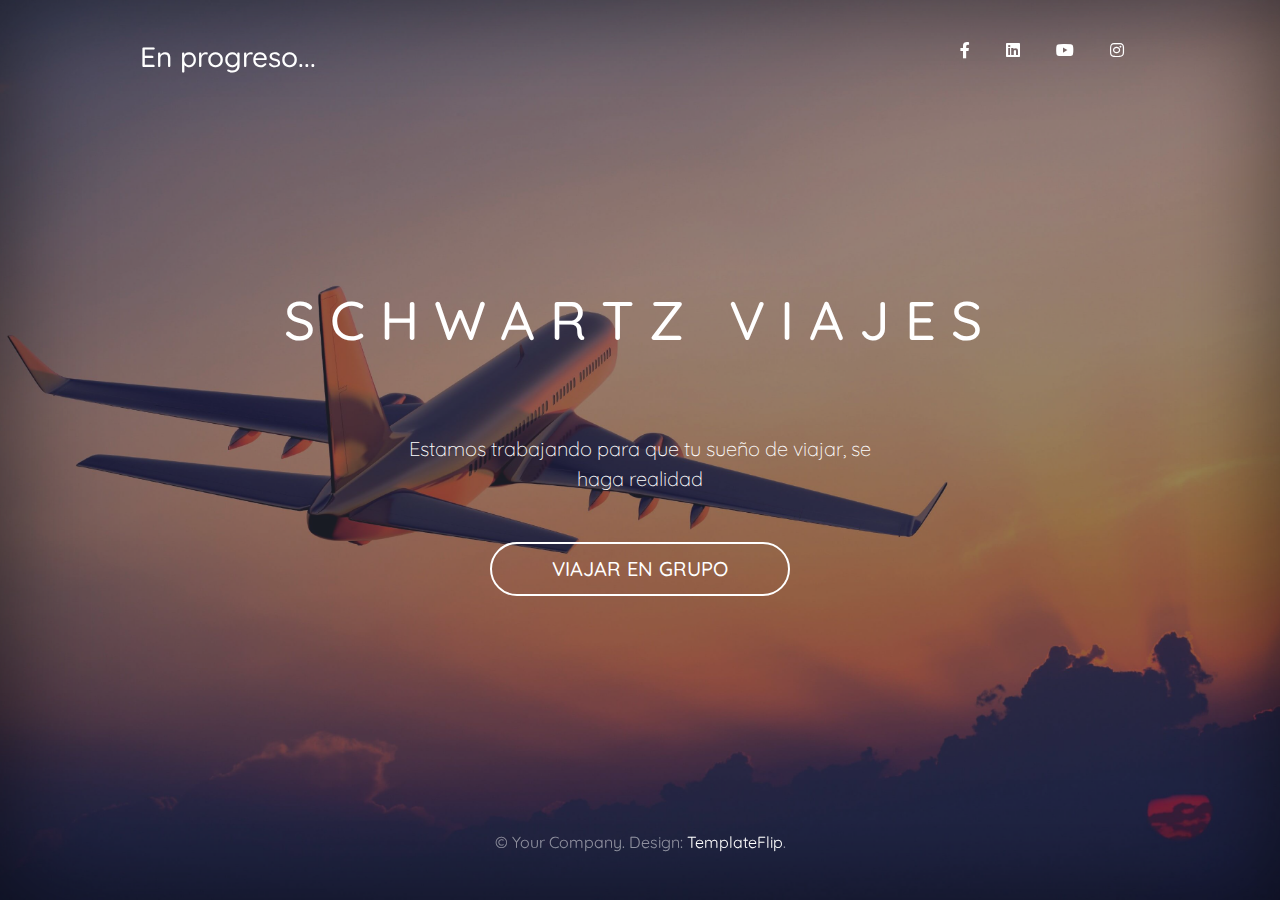
<file: ComingSoon/index.html>
<!DOCTYPE html>
<html lang="en-US">
  <head>
    <meta charset="UTF-8">
    <meta http-equiv="X-UA-Compatible" content="IE=edge">
    <meta name="viewport" content="width=device-width, initial-scale=1">
    <title>Schwartz Viajes - En progreso</title>
    <!--Favicon-->
    <link rel="favicon" href="favicon.ico">
    <!--Fonts-->
    <link rel="preconnect" href="https://fonts.gstatic.com" crossorigin="crossorigin"/>
    <link rel="preload" as="style" href="https://fonts.googleapis.com/css2?family=Quicksand:wght@300;400;500;700&amp;display=swap"/>
    <link rel="stylesheet" href="https://fonts.googleapis.com/css2?family=Quicksand:wght@300;400;500;700&amp;display=swap" media="print" onload="this.media='all'"/>
    <noscript>
      <link rel="stylesheet" href="https://fonts.googleapis.com/css2?family=Quicksand:wght@300;400;500;700&amp;display=swap"/>
    </noscript>
    <link href="css/bootstrap.min.css?ver=1.2.0" rel="stylesheet">
    <link href="css/font-awesome/css/all.min.css?ver=1.2.0" rel="stylesheet">
    <link href="css/main.css?ver=1.2.0" rel="stylesheet">
  </head>
  <body id="top"><div class="site-wrapper">
  <div class="site-wrapper-inner">
    <div class="cover-container">
      <div class="masthead clearfix">
        <div class="inner">
          <h3 class="masthead-brand">En progreso...</h3>
          <nav class="nav nav-masthead">
            <a class="nav-link nav-social" href="https://www.facebook.com/bettina.schwartz.14" title="Facebook"><i class="fab fa-facebook-f" aria-hidden="true"></i></a>
            <a class="nav-link nav-social" href="https://www.linkedin.com/in/bettina-schwartz-ab7891213/" title="Linkedin"><i class="fab fa-linkedin" aria-hidden="true"></i></a>
            <a class="nav-link nav-social" href="https://www.youtube.com/channel/UCTWTUDiFbQx6cPRkGE7xh3g" title="Youtube"><i class="fab fa-youtube" aria-hidden="true"></i></a>
            <a class="nav-link nav-social" href="https://www.instagram.com/bettina__schwartz/" title="Instagram"><i class="fab fa-instagram" aria-hidden="true"></i></a>
          </nav>
        </div>
      </div>      
      <div class="inner cover">
        <h1 class="cover-heading">Schwartz Viajes</h1>
        <p class="lead cover-copy">Estamos trabajando para que tu sueño de viajar, se haga realidad</p>
        <p class="lead"><button type="button" class="btn btn-lg btn-default btn-notify" data-toggle="modal" data-target="#subscribeModal">VIAJAR EN GRUPO</button></p>
      </div>
      <div class="mastfoot">
        <div class="inner">
          <p>&copy; Your Company. Design: <a href="https://templateflip.com/" target="_blank">TemplateFlip</a>.</p>
        </div>
        <!--
      </div>
      <div class="modal fade" id="subscribeModal" tabindex="-1" role="dialog" aria-labelledby="subscribeModalLabel" aria-hidden="true">
        <div class="modal-dialog" role="document">
          <div class="modal-content">
            <div class="modal-header">
              <h5 class="modal-title" id="subscribeModalLabel">Get Notified on Launch:</h5>
              <button type="button" class="close" data-dismiss="modal" aria-label="Close">
                <span aria-hidden="true">&times;</span>
              </button>
            </div>
            <div class="modal-body">
              <form>
                <div class="form-group">
                  <label for="recipient-name" class="form-control-label">Enter you e-mail to get notified when we launch</label>
                  <input type="text" class="form-control" id="recipient-name" placeholder="your-name@example.com">
                </div>
              </form>
            </div>
            <div class="modal-footer">
              <button type="button" class="btn btn-default">Subscribe</button>
            </div>
          </div>
        </div>
    </div>-->
  </div>
</div>

    <script src="scripts/jquery.slim.min.js?ver=1.2.0"></script>
    <script src="scripts/bootstrap.bundle.min.js?ver=1.2.0"></script>
    <script src="scripts/main.js?ver=1.2.0"></script>
  </body>
</html>
</file>
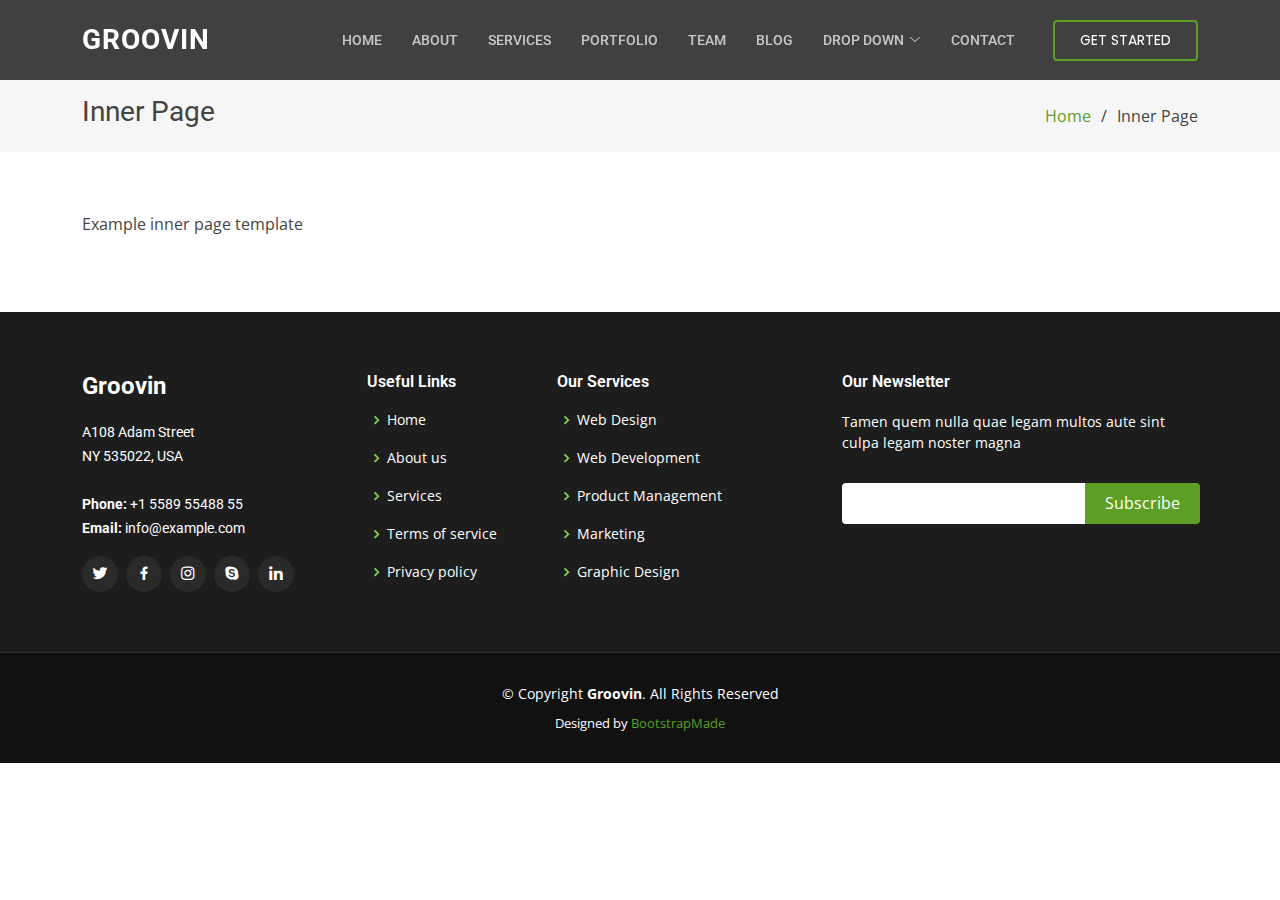
<file: inner-page.html>
<!DOCTYPE html>
<html lang="en">

<head>
  <meta charset="utf-8">
  <meta content="width=device-width, initial-scale=1.0" name="viewport">

  <title>Inner Page - Groovin Bootstrap Template</title>
  <meta content="" name="description">
  <meta content="" name="keywords">

  <!-- Favicons -->
  <link href="assets/img/favicon.png" rel="icon">
  <link href="assets/img/apple-touch-icon.png" rel="apple-touch-icon">

  <!-- Google Fonts -->
  <link href="https://fonts.googleapis.com/css?family=Open+Sans:300,300i,400,400i,600,600i,700,700i|Roboto:300,300i,400,400i,500,500i,600,600i,700,700i|Poppins:300,300i,400,400i,500,500i,600,600i,700,700i" rel="stylesheet">

  <!-- Vendor CSS Files -->
  <link href="assets/vendor/animate.css/animate.min.css" rel="stylesheet">
  <link href="assets/vendor/bootstrap/css/bootstrap.min.css" rel="stylesheet">
  <link href="assets/vendor/bootstrap-icons/bootstrap-icons.css" rel="stylesheet">
  <link href="assets/vendor/boxicons/css/boxicons.min.css" rel="stylesheet">
  <link href="assets/vendor/glightbox/css/glightbox.min.css" rel="stylesheet">
  <link href="assets/vendor/swiper/swiper-bundle.min.css" rel="stylesheet">

  <!-- Template Main CSS File -->
  <link href="assets/css/style.css" rel="stylesheet">

  <!-- =======================================================
  * Template Name: Groovin - v4.1.0
  * Template URL: https://bootstrapmade.com/groovin-free-bootstrap-theme/
  * Author: BootstrapMade.com
  * License: https://bootstrapmade.com/license/
  ======================================================== -->
</head>

<body>

  <!-- ======= Header ======= -->
  <header id="header" class="fixed-top d-flex align-items-center">
    <div class="container d-flex align-items-center justify-content-between">

      <h1 class="logo"><a href="index.html">Groovin</a></h1>
      <!-- Uncomment below if you prefer to use an image logo -->
      <!-- <a href="index.html" class="logo"><img src="assets/img/logo.png" alt="" class="img-fluid"></a>-->

      <nav id="navbar" class="navbar">
        <ul>
          <li><a class="nav-link scrollto " href="#hero">Home</a></li>
          <li><a class="nav-link scrollto" href="#about">About</a></li>
          <li><a class="nav-link scrollto" href="#services">Services</a></li>
          <li><a class="nav-link scrollto " href="#portfolio">Portfolio</a></li>
          <li><a class="nav-link scrollto" href="#team">Team</a></li>
          <li><a href="blog.html">Blog</a></li>
          <li class="dropdown"><a href="#"><span>Drop Down</span> <i class="bi bi-chevron-down"></i></a>
            <ul>
              <li><a href="#">Drop Down 1</a></li>
              <li class="dropdown"><a href="#"><span>Deep Drop Down</span> <i class="bi bi-chevron-right"></i></a>
                <ul>
                  <li><a href="#">Deep Drop Down 1</a></li>
                  <li><a href="#">Deep Drop Down 2</a></li>
                  <li><a href="#">Deep Drop Down 3</a></li>
                  <li><a href="#">Deep Drop Down 4</a></li>
                  <li><a href="#">Deep Drop Down 5</a></li>
                </ul>
              </li>
              <li><a href="#">Drop Down 2</a></li>
              <li><a href="#">Drop Down 3</a></li>
              <li><a href="#">Drop Down 4</a></li>
            </ul>
          </li>
          <li><a class="nav-link scrollto" href="#contact">Contact</a></li>
          <li><a class="getstarted scrollto" href="#about">Get Started</a></li>
        </ul>
        <i class="bi bi-list mobile-nav-toggle"></i>
      </nav><!-- .navbar -->

    </div>
  </header><!-- End Header -->

  <main id="main">

    <!-- ======= Breadcrumbs ======= -->
    <section class="breadcrumbs">
      <div class="container">

        <div class="d-flex justify-content-between align-items-center">
          <h2>Inner Page</h2>
          <ol>
            <li><a href="index.html">Home</a></li>
            <li>Inner Page</li>
          </ol>
        </div>

      </div>
    </section><!-- End Breadcrumbs -->

    <section class="inner-page">
      <div class="container">
        <p>
          Example inner page template
        </p>
      </div>
    </section>

  </main><!-- End #main -->

  <!-- ======= Footer ======= -->
  <footer id="footer">
    <div class="footer-top">
      <div class="container">
        <div class="row">

          <div class="col-lg-3 col-md-6">
            <div class="footer-info">
              <h3>Groovin</h3>
              <p>
                A108 Adam Street <br>
                NY 535022, USA<br><br>
                <strong>Phone:</strong> +1 5589 55488 55<br>
                <strong>Email:</strong> info@example.com<br>
              </p>
              <div class="social-links mt-3">
                <a href="#" class="twitter"><i class="bx bxl-twitter"></i></a>
                <a href="#" class="facebook"><i class="bx bxl-facebook"></i></a>
                <a href="#" class="instagram"><i class="bx bxl-instagram"></i></a>
                <a href="#" class="google-plus"><i class="bx bxl-skype"></i></a>
                <a href="#" class="linkedin"><i class="bx bxl-linkedin"></i></a>
              </div>
            </div>
          </div>

          <div class="col-lg-2 col-md-6 footer-links">
            <h4>Useful Links</h4>
            <ul>
              <li><i class="bx bx-chevron-right"></i> <a href="#">Home</a></li>
              <li><i class="bx bx-chevron-right"></i> <a href="#">About us</a></li>
              <li><i class="bx bx-chevron-right"></i> <a href="#">Services</a></li>
              <li><i class="bx bx-chevron-right"></i> <a href="#">Terms of service</a></li>
              <li><i class="bx bx-chevron-right"></i> <a href="#">Privacy policy</a></li>
            </ul>
          </div>

          <div class="col-lg-3 col-md-6 footer-links">
            <h4>Our Services</h4>
            <ul>
              <li><i class="bx bx-chevron-right"></i> <a href="#">Web Design</a></li>
              <li><i class="bx bx-chevron-right"></i> <a href="#">Web Development</a></li>
              <li><i class="bx bx-chevron-right"></i> <a href="#">Product Management</a></li>
              <li><i class="bx bx-chevron-right"></i> <a href="#">Marketing</a></li>
              <li><i class="bx bx-chevron-right"></i> <a href="#">Graphic Design</a></li>
            </ul>
          </div>

          <div class="col-lg-4 col-md-6 footer-newsletter">
            <h4>Our Newsletter</h4>
            <p>Tamen quem nulla quae legam multos aute sint culpa legam noster magna</p>
            <form action="" method="post">
              <input type="email" name="email"><input type="submit" value="Subscribe">
            </form>

          </div>

        </div>
      </div>
    </div>

    <div class="container">
      <div class="copyright">
        &copy; Copyright <strong><span>Groovin</span></strong>. All Rights Reserved
      </div>
      <div class="credits">
        <!-- All the links in the footer should remain intact. -->
        <!-- You can delete the links only if you purchased the pro version. -->
        <!-- Licensing information: https://bootstrapmade.com/license/ -->
        <!-- Purchase the pro version with working PHP/AJAX contact form: https://bootstrapmade.com/groovin-free-bootstrap-theme/ -->
        Designed by <a href="https://bootstrapmade.com/">BootstrapMade</a>
      </div>
    </div>
  </footer><!-- End Footer -->

  <a href="#" class="back-to-top d-flex align-items-center justify-content-center"><i class="bi bi-arrow-up-short"></i></a>

  <!-- Vendor JS Files -->
  <script src="assets/vendor/bootstrap/js/bootstrap.bundle.min.js"></script>
  <script src="assets/vendor/glightbox/js/glightbox.min.js"></script>
  <script src="assets/vendor/isotope-layout/isotope.pkgd.min.js"></script>
  <script src="assets/vendor/php-email-form/validate.js"></script>
  <script src="assets/vendor/purecounter/purecounter.js"></script>
  <script src="assets/vendor/swiper/swiper-bundle.min.js"></script>

  <!-- Template Main JS File -->
  <script src="assets/js/main.js"></script>

</body>

</html>
</file>
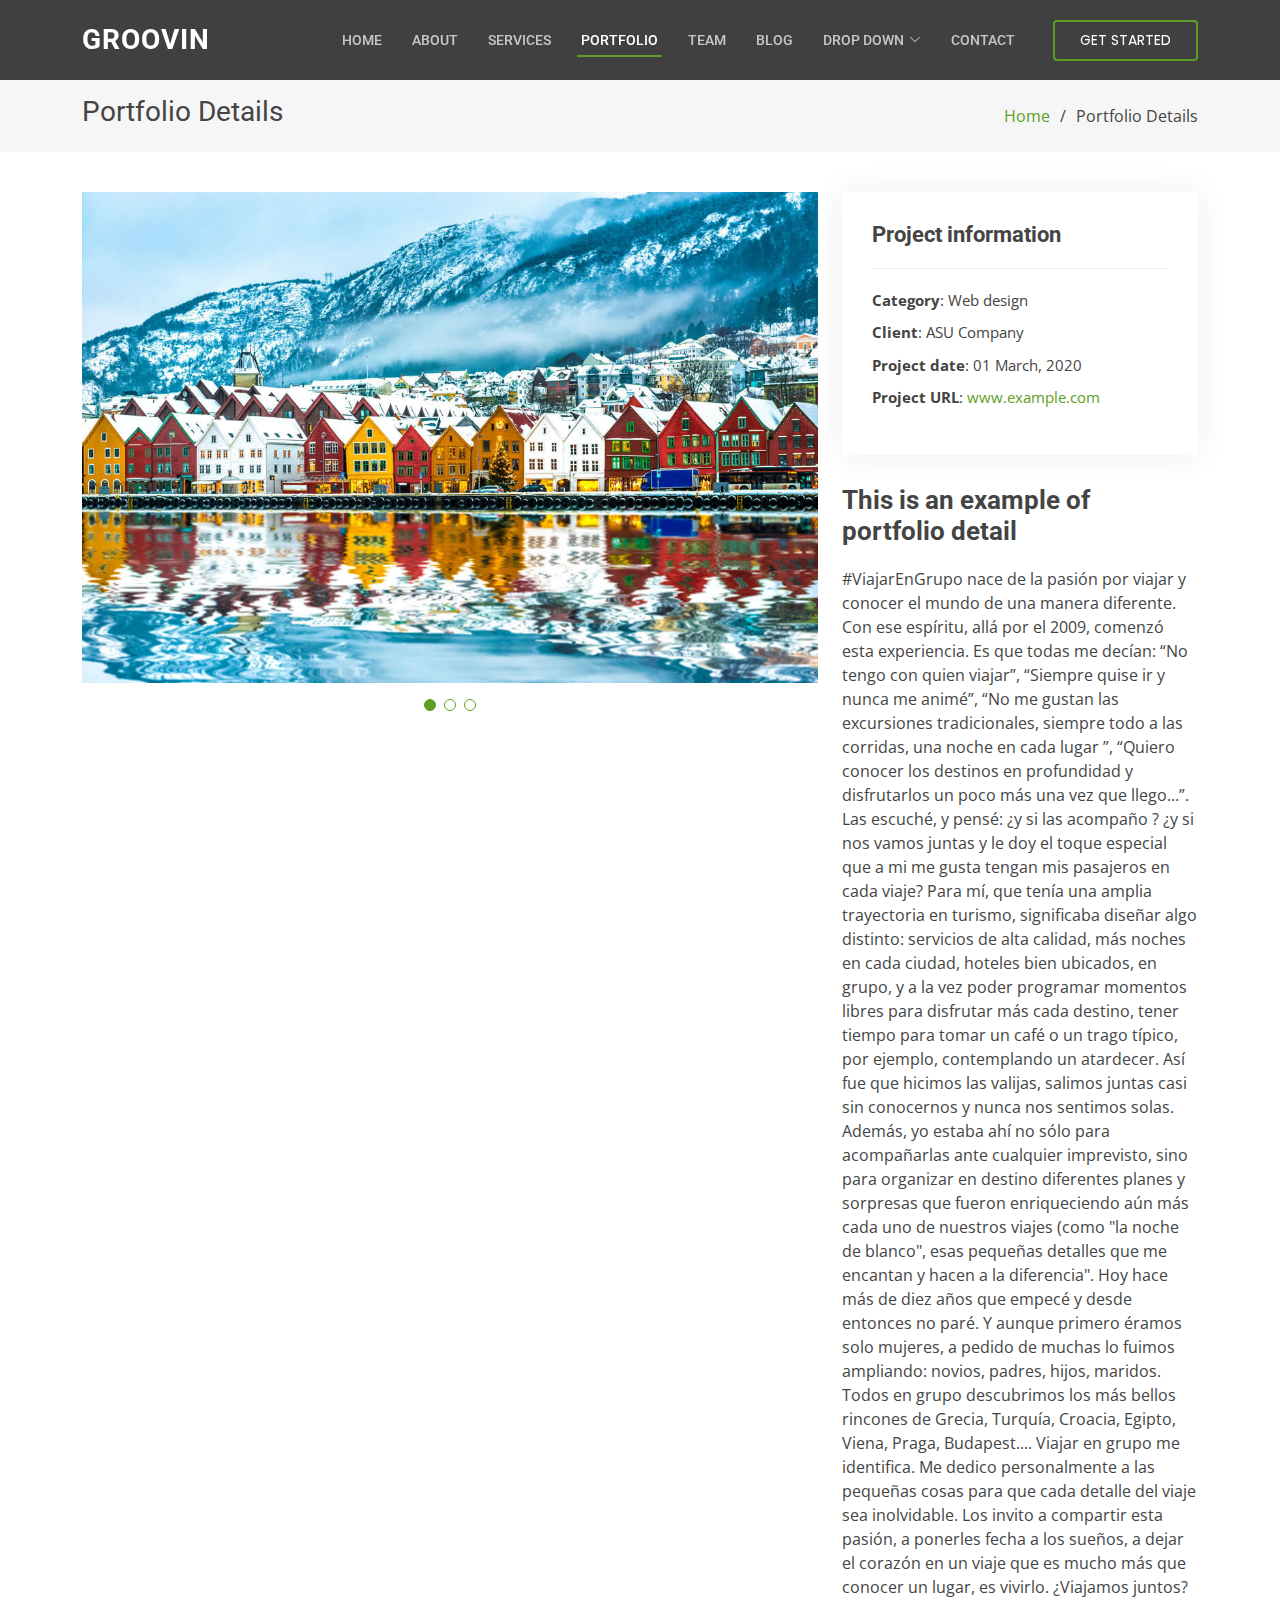
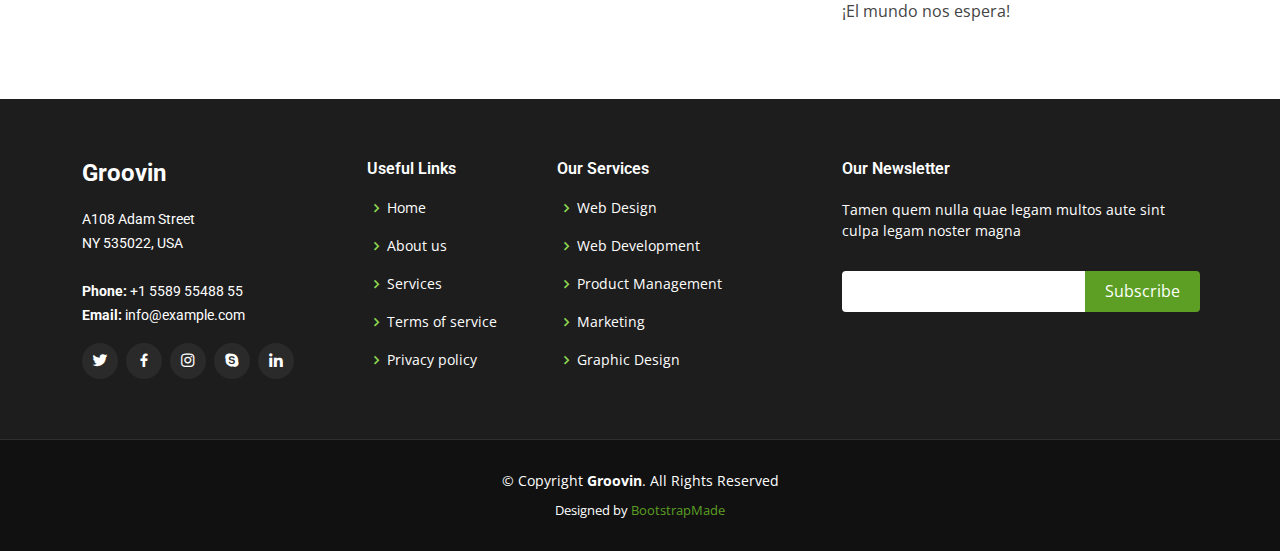
<file: portfolio-details.html>
<!DOCTYPE html>
<html lang="en">

<head>
  <meta charset="utf-8">
  <meta content="width=device-width, initial-scale=1.0" name="viewport">

  <title>Portfolio Details - Groovin Bootstrap Template</title>
  <meta content="" name="description">
  <meta content="" name="keywords">

  <!-- Favicons -->
  <link href="assets/img/favicon.png" rel="icon">
  <link href="assets/img/apple-touch-icon.png" rel="apple-touch-icon">

  <!-- Google Fonts -->
  <link href="https://fonts.googleapis.com/css?family=Open+Sans:300,300i,400,400i,600,600i,700,700i|Roboto:300,300i,400,400i,500,500i,600,600i,700,700i|Poppins:300,300i,400,400i,500,500i,600,600i,700,700i" rel="stylesheet">

  <!-- Vendor CSS Files -->
  <link href="assets/vendor/animate.css/animate.min.css" rel="stylesheet">
  <link href="assets/vendor/bootstrap/css/bootstrap.min.css" rel="stylesheet">
  <link href="assets/vendor/bootstrap-icons/bootstrap-icons.css" rel="stylesheet">
  <link href="assets/vendor/boxicons/css/boxicons.min.css" rel="stylesheet">
  <link href="assets/vendor/glightbox/css/glightbox.min.css" rel="stylesheet">
  <link href="assets/vendor/swiper/swiper-bundle.min.css" rel="stylesheet">

  <!-- Template Main CSS File -->
  <link href="assets/css/style.css" rel="stylesheet">

  <!-- =======================================================
  * Template Name: Groovin - v4.1.0
  * Template URL: https://bootstrapmade.com/groovin-free-bootstrap-theme/
  * Author: BootstrapMade.com
  * License: https://bootstrapmade.com/license/
  ======================================================== -->
</head>

<body>

  <!-- ======= Header ======= -->
  <header id="header" class="fixed-top d-flex align-items-center">
    <div class="container d-flex align-items-center justify-content-between">

      <h1 class="logo"><a href="index.html">Groovin</a></h1>
      <!-- Uncomment below if you prefer to use an image logo -->
      <!-- <a href="index.html" class="logo"><img src="assets/img/logo.png" alt="" class="img-fluid"></a>-->

      <nav id="navbar" class="navbar">
        <ul>
          <li><a class="nav-link scrollto " href="#hero">Home</a></li>
          <li><a class="nav-link scrollto" href="#about">About</a></li>
          <li><a class="nav-link scrollto" href="#services">Services</a></li>
          <li><a class="nav-link scrollto active" href="#portfolio">Portfolio</a></li>
          <li><a class="nav-link scrollto" href="#team">Team</a></li>
          <li><a href="blog.html">Blog</a></li>
          <li class="dropdown"><a href="#"><span>Drop Down</span> <i class="bi bi-chevron-down"></i></a>
            <ul>
              <li><a href="#">Drop Down 1</a></li>
              <li class="dropdown"><a href="#"><span>Deep Drop Down</span> <i class="bi bi-chevron-right"></i></a>
                <ul>
                  <li><a href="#">Deep Drop Down 1</a></li>
                  <li><a href="#">Deep Drop Down 2</a></li>
                  <li><a href="#">Deep Drop Down 3</a></li>
                  <li><a href="#">Deep Drop Down 4</a></li>
                  <li><a href="#">Deep Drop Down 5</a></li>
                </ul>
              </li>
              <li><a href="#">Drop Down 2</a></li>
              <li><a href="#">Drop Down 3</a></li>
              <li><a href="#">Drop Down 4</a></li>
            </ul>
          </li>
          <li><a class="nav-link scrollto" href="#contact">Contact</a></li>
          <li><a class="getstarted scrollto" href="#about">Get Started</a></li>
        </ul>
        <i class="bi bi-list mobile-nav-toggle"></i>
      </nav><!-- .navbar -->

    </div>
  </header><!-- End Header -->

  <main id="main">

    <!-- ======= Breadcrumbs ======= -->
    <section id="breadcrumbs" class="breadcrumbs">
      <div class="container">

        <div class="d-flex justify-content-between align-items-center">
          <h2>Portfolio Details</h2>
          <ol>
            <li><a href="index.html">Home</a></li>
            <li>Portfolio Details</li>
          </ol>
        </div>

      </div>
    </section><!-- End Breadcrumbs -->

    <!-- ======= Portfolio Details Section ======= -->
    <section id="portfolio-details" class="portfolio-details">
      <div class="container">

        <div class="row gy-4">

          <div class="col-lg-8">
            <div class="portfolio-details-slider swiper-container">
              <div class="swiper-wrapper align-items-center">

                <div class="swiper-slide">
                  <img src="assets/img/portfolio/portfolio-1.jpg" alt="">
                </div>

                <div class="swiper-slide">
                  <img src="assets/img/portfolio/portfolio-2.jpg" alt="">
                </div>

                <div class="swiper-slide">
                  <img src="assets/img/portfolio/portfolio-3.jpg" alt="">
                </div>

              </div>
              <div class="swiper-pagination"></div>
            </div>
          </div>

          <div class="col-lg-4">
            <div class="portfolio-info">
              <h3>Project information</h3>
              <ul>
                <li><strong>Category</strong>: Web design</li>
                <li><strong>Client</strong>: ASU Company</li>
                <li><strong>Project date</strong>: 01 March, 2020</li>
                <li><strong>Project URL</strong>: <a href="#">www.example.com</a></li>
              </ul>
            </div>
            <div class="portfolio-description">
              <h2>This is an example of portfolio detail</h2>
              <p>
               #ViajarEnGrupo nace de la pasión por viajar y conocer el mundo de una manera diferente. Con ese espíritu, allá por el 2009, comenzó esta experiencia. Es que todas me decían: “No tengo con quien viajar”, “Siempre quise ir y nunca me animé”, “No me gustan las excursiones tradicionales, siempre todo a las corridas, una noche en cada lugar ”, “Quiero conocer los destinos en profundidad y disfrutarlos un poco más una vez que llego...”. Las escuché, y pensé: ¿y si las acompaño ? ¿y si nos vamos juntas y le doy el toque especial que a mi me gusta tengan mis pasajeros en cada viaje? Para mí, que tenía una amplia trayectoria en turismo, significaba diseñar algo distinto: servicios de alta calidad, más noches en cada ciudad, hoteles bien ubicados, en grupo, y a la vez poder programar  momentos libres para disfrutar más cada destino, tener tiempo para tomar un café o un trago típico, por ejemplo, contemplando un atardecer.  Así fue que hicimos las valijas, salimos juntas casi sin conocernos y nunca nos sentimos solas. Además, yo estaba ahí no sólo para acompañarlas ante cualquier imprevisto, sino para organizar en destino diferentes planes y sorpresas que fueron enriqueciendo aún más cada uno de nuestros viajes (como "la noche de blanco", esas pequeñas detalles que me encantan y hacen a la diferencia". Hoy hace más de diez años que empecé y desde entonces no paré. Y aunque primero éramos solo mujeres, a pedido de muchas lo fuimos ampliando: novios, padres, hijos, maridos. Todos en grupo descubrimos los más bellos rincones de Grecia, Turquía, Croacia, Egipto, Viena, Praga, Budapest.... Viajar en grupo me identifica. Me dedico personalmente a las pequeñas cosas para que cada detalle del viaje sea inolvidable. Los invito a compartir esta pasión, a ponerles fecha a los sueños, a dejar el corazón en un viaje que es mucho más que conocer un lugar, es vivirlo. ¿Viajamos juntos? ¡El mundo nos espera!  
              </p>
            </div>
          </div>

        </div>

      </div>
    </section><!-- End Portfolio Details Section -->

  </main><!-- End #main -->

  <!-- ======= Footer ======= -->
  <footer id="footer">
    <div class="footer-top">
      <div class="container">
        <div class="row">

          <div class="col-lg-3 col-md-6">
            <div class="footer-info">
              <h3>Groovin</h3>
              <p>
                A108 Adam Street <br>
                NY 535022, USA<br><br>
                <strong>Phone:</strong> +1 5589 55488 55<br>
                <strong>Email:</strong> info@example.com<br>
              </p>
              <div class="social-links mt-3">
                <a href="#" class="twitter"><i class="bx bxl-twitter"></i></a>
                <a href="#" class="facebook"><i class="bx bxl-facebook"></i></a>
                <a href="#" class="instagram"><i class="bx bxl-instagram"></i></a>
                <a href="#" class="google-plus"><i class="bx bxl-skype"></i></a>
                <a href="#" class="linkedin"><i class="bx bxl-linkedin"></i></a>
              </div>
            </div>
          </div>

          <div class="col-lg-2 col-md-6 footer-links">
            <h4>Useful Links</h4>
            <ul>
              <li><i class="bx bx-chevron-right"></i> <a href="#">Home</a></li>
              <li><i class="bx bx-chevron-right"></i> <a href="#">About us</a></li>
              <li><i class="bx bx-chevron-right"></i> <a href="#">Services</a></li>
              <li><i class="bx bx-chevron-right"></i> <a href="#">Terms of service</a></li>
              <li><i class="bx bx-chevron-right"></i> <a href="#">Privacy policy</a></li>
            </ul>
          </div>

          <div class="col-lg-3 col-md-6 footer-links">
            <h4>Our Services</h4>
            <ul>
              <li><i class="bx bx-chevron-right"></i> <a href="#">Web Design</a></li>
              <li><i class="bx bx-chevron-right"></i> <a href="#">Web Development</a></li>
              <li><i class="bx bx-chevron-right"></i> <a href="#">Product Management</a></li>
              <li><i class="bx bx-chevron-right"></i> <a href="#">Marketing</a></li>
              <li><i class="bx bx-chevron-right"></i> <a href="#">Graphic Design</a></li>
            </ul>
          </div>

          <div class="col-lg-4 col-md-6 footer-newsletter">
            <h4>Our Newsletter</h4>
            <p>Tamen quem nulla quae legam multos aute sint culpa legam noster magna</p>
            <form action="" method="post">
              <input type="email" name="email"><input type="submit" value="Subscribe">
            </form>

          </div>

        </div>
      </div>
    </div>

    <div class="container">
      <div class="copyright">
        &copy; Copyright <strong><span>Groovin</span></strong>. All Rights Reserved
      </div>
      <div class="credits">
        <!-- All the links in the footer should remain intact. -->
        <!-- You can delete the links only if you purchased the pro version. -->
        <!-- Licensing information: https://bootstrapmade.com/license/ -->
        <!-- Purchase the pro version with working PHP/AJAX contact form: https://bootstrapmade.com/groovin-free-bootstrap-theme/ -->
        Designed by <a href="https://bootstrapmade.com/">BootstrapMade</a>
      </div>
    </div>
  </footer><!-- End Footer -->

  <a href="#" class="back-to-top d-flex align-items-center justify-content-center"><i class="bi bi-arrow-up-short"></i></a>

  <!-- Vendor JS Files -->
  <script src="assets/vendor/bootstrap/js/bootstrap.bundle.min.js"></script>
  <script src="assets/vendor/glightbox/js/glightbox.min.js"></script>
  <script src="assets/vendor/isotope-layout/isotope.pkgd.min.js"></script>
  <script src="assets/vendor/php-email-form/validate.js"></script>
  <script src="assets/vendor/purecounter/purecounter.js"></script>
  <script src="assets/vendor/swiper/swiper-bundle.min.js"></script>

  <!-- Template Main JS File -->
  <script src="assets/js/main.js"></script>

</body>

</html>
</file>
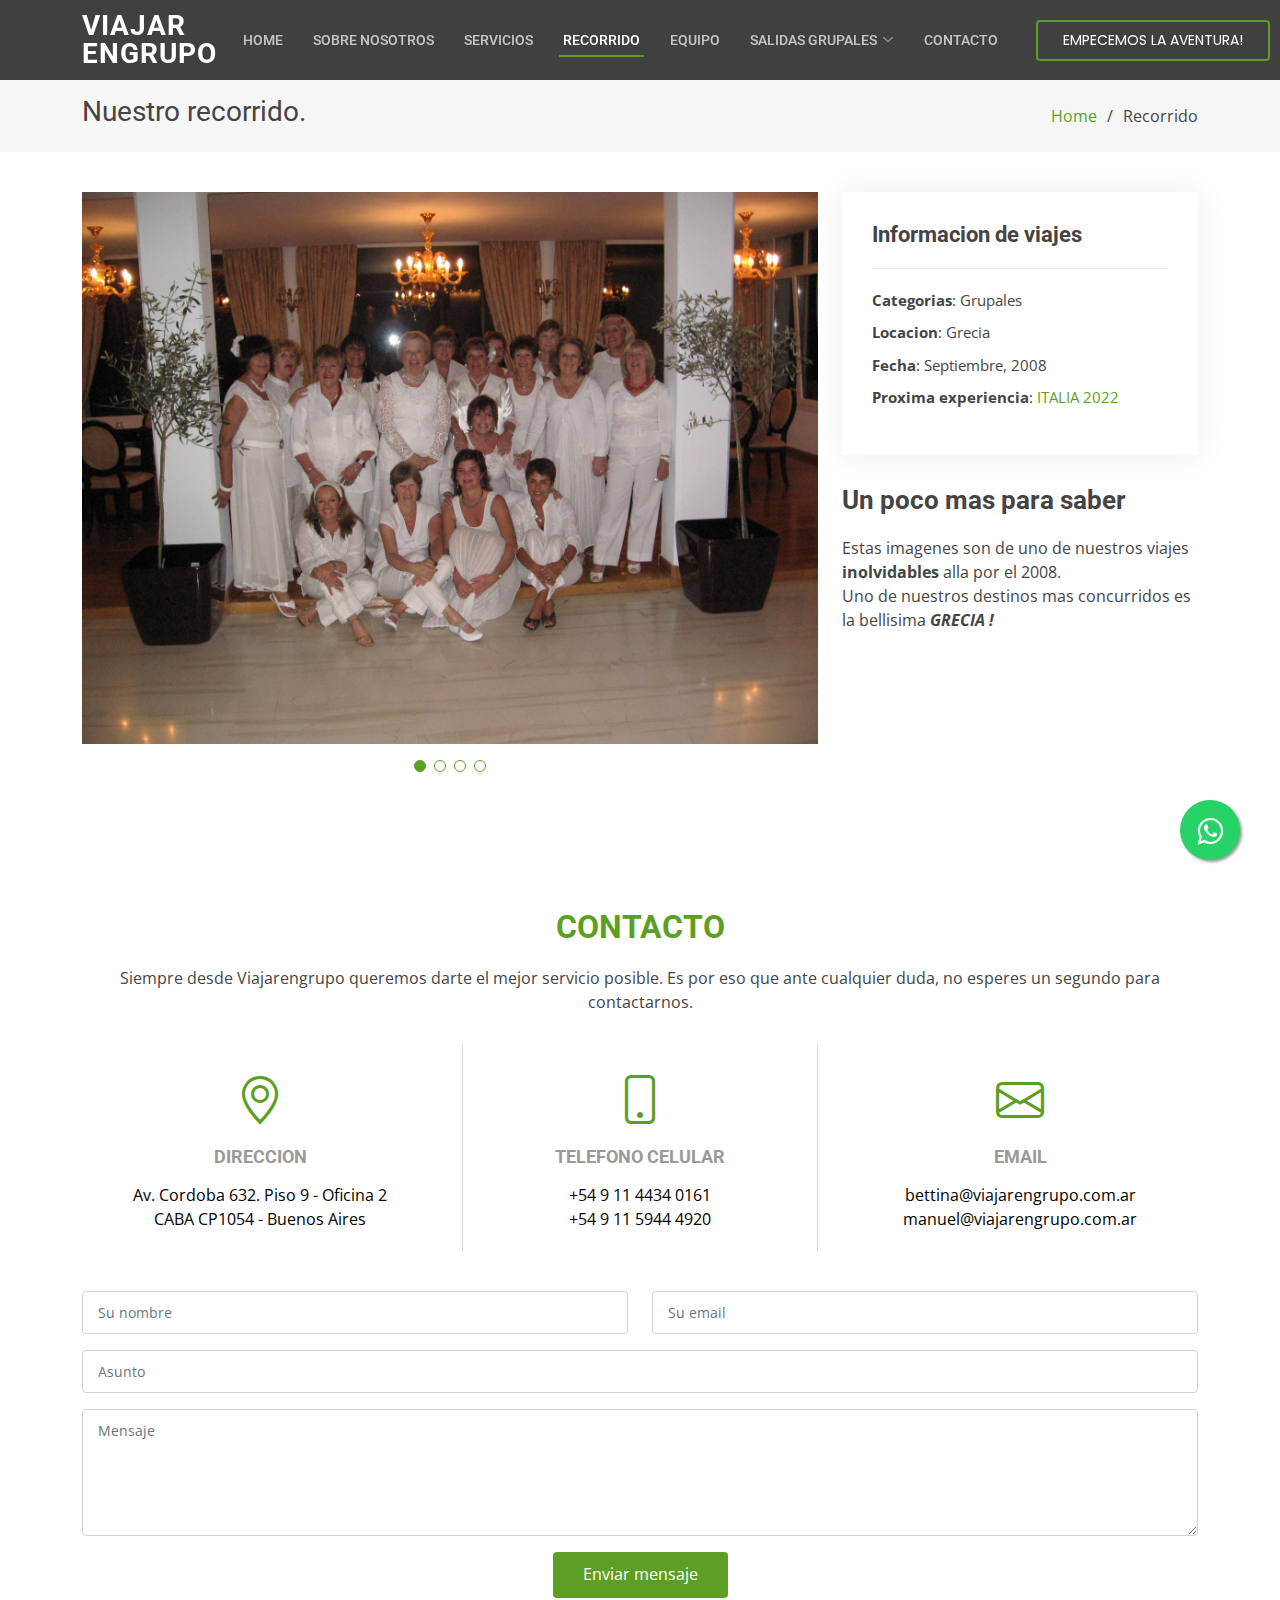
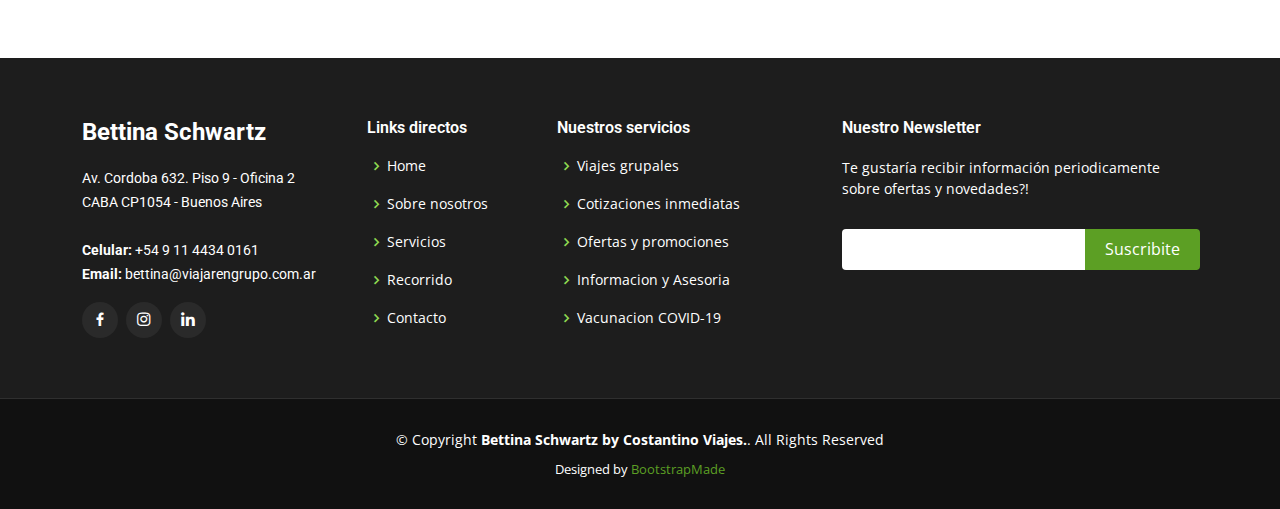
<file: recorrido.html>
<!DOCTYPE html>
<html lang="es">

<head>
  <meta charset="utf-8">
  <meta content="width=device-width, initial-scale=1.0" name="viewport">

  <title>Recorrido - ViajarEnGrupo</title>
  <meta content="Viajarengrupo - Lic. Bettina Schwartz | SALIDAS GRUPALES ACOMPAÑADAS | Grecia, Croacia, Turquia, Egipto y muchisimos destinos mas, que te estan esperando" name="description">
  <meta content="viajes, travel, grupales, salidas, salidas grupales, viajes grupales, viaje, grupal, viaje grupal, avion, plane, Italia, Europa, Grecia, Argentina, viajar, pasaje, traslados, viajarengrupo, viajarengrupoweb, Bettina, bettina, Schwartz, schwartz, agente, de, agency, manuel, Manuel, castellano, Castellano" name="keywords">

  <!-- Favicons -->
  <link href="assets/img/favicon.ico" rel="icon">
  <link href="assets/img/favicon.ico" rel="apple-touch-icon">

  <!-- Google Fonts -->
  <link href="https://fonts.googleapis.com/css?family=Open+Sans:300,300i,400,400i,600,600i,700,700i|Roboto:300,300i,400,400i,500,500i,600,600i,700,700i|Poppins:300,300i,400,400i,500,500i,600,600i,700,700i" rel="stylesheet">

  <!--Whatsapp-->
  <link rel="stylesheet" type="text/css" href="assets/css/whatsapp.css">

  <!-- Vendor CSS Files -->
  <link href="assets/vendor/animate.css/animate.min.css" rel="stylesheet">
  <link href="assets/vendor/bootstrap/css/bootstrap.min.css" rel="stylesheet">
  <link href="assets/vendor/bootstrap-icons/bootstrap-icons.css" rel="stylesheet">
  <link href="assets/vendor/boxicons/css/boxicons.min.css" rel="stylesheet">
  <link href="assets/vendor/glightbox/css/glightbox.min.css" rel="stylesheet">
  <link href="assets/vendor/swiper/swiper-bundle.min.css" rel="stylesheet">

  <!-- Template Main CSS File -->
  <link href="assets/css/style.css" rel="stylesheet">

  <!-- =======================================================
  * Template Name: Groovin - v4.1.0
  * Template URL: https://bootstrapmade.com/groovin-free-bootstrap-theme/
  * Author: BootstrapMade.com
  * License: https://bootstrapmade.com/license/
  ======================================================== -->
</head>

<body>

  <!-- ======= Header ======= -->
  <header id="header" class="fixed-top d-flex align-items-center">
    <div class="container d-flex align-items-center justify-content-between">

      <h1 class="logo"><a href="index.html">Viajar
      engrupo</a></h1>
      <!-- Uncomment below if you prefer to use an image logo -->
      <!-- <a href="index.html" class="logo"><img src="assets/img/logo.png" alt="" class="img-fluid"></a>-->

     <nav id="navbar" class="navbar">
        <ul>
          <li><a class="nav-link scrollto" href="index.html#hero">Home</a></li>
          <li><a class="nav-link scrollto" href="index.html#about">Sobre nosotros</a></li>
          <li><a class="nav-link scrollto" href="index.html#services">Servicios</a></li>
          <li><a class="nav-link scrollto active" href="index.html#portfolio">Recorrido</a></li>
          <li><a class="nav-link scrollto" href="index.html#team">Equipo</a></li>
          <li class="dropdown"><a href="grupales.html"><span>Salidas grupales</span> <i class="bi bi-chevron-down"></i></a>
            <ul>
              <li><a href="grupales.html#hero">Argentina</a></li>
              <li><a href="grupales.html">Exterior</a></li>
            </ul>
          </li>
          <li><a class="nav-link scrollto" href="#contact">Contacto</a></li>
          <li><a class="getstarted scrollto" href="#contact">Empecemos la aventura!</a></li>
        </ul>
        <i class="bi bi-list mobile-nav-toggle"></i>
      </nav><!-- .navbar -->

    </div>
  </header><!-- End Header -->

  <main id="main">

    <!-- ======= Breadcrumbs ======= -->
    <section id="breadcrumbs" class="breadcrumbs">
      <div class="container">

        <div class="d-flex justify-content-between align-items-center">
          <h2>Nuestro recorrido.</h2>
          <ol>
            <li><a href="index.html">Home</a></li>
            <li>Recorrido</li>
          </ol>
        </div>

      </div>
    </section><!-- End Breadcrumbs -->

    <!-- ======= Portfolio Details Section ======= -->
    <section id="portfolio-details" class="portfolio-details">
      <div class="container">

        <div class="row gy-4">

          <div class="col-lg-8">
            <div class="portfolio-details-slider swiper-container">
              <div class="swiper-wrapper align-items-center">

                <div class="swiper-slide">
                  <img src="Imagenes/fotogrupo.jpg" alt="">
                </div>

                <div class="swiper-slide">
                  <img src="Imagenes/S6300297.JPG" alt="">
                </div>

                <div class="swiper-slide">
                  <img src="Imagenes/experiencias.jpg" alt="">
                </div>

                <div class="swiper-slide">
                  <img src="Imagenes/grupalbettina.jpg" alt="">
                </div>

              </div>
              <div class="swiper-pagination"></div>
            </div>
          </div>

          <div class="col-lg-4">
            <div class="portfolio-info">
              <h3>Informacion de viajes</h3>
              <ul>
                <li><strong>Categorias</strong>: Grupales</li>
                <li><strong>Locacion</strong>: Grecia</li>
                <li><strong>Fecha</strong>: Septiembre, 2008</li>
                <li><strong>Proxima experiencia</strong>: <a href="https://api.whatsapp.com/send?phone=541144340161&text=Quiero%20mas%20informaci%C3%B3n%20sobre%20la%20salida%20acompa%C3%B1ada%20a%20ITALIA%20!%20%F0%9F%87%AE%F0%9F%87%B9" class="btn-get-started animate__animated animate__fadeInUp scrollto">ITALIA 2022</a></li>
              </ul>
            </div>
            <div class="portfolio-description">
              <h2>Un poco mas para saber</h2>
              <p>Estas imagenes son de uno de nuestros viajes <b>inolvidables</b> alla por el 2008. <br>Uno de nuestros destinos mas concurridos es la bellisima <b><i>GRECIA !</i></b>



            <!--
               #ViajarEnGrupo nace de la pasión por viajar y conocer el mundo de una manera diferente. Con ese espíritu, allá por el 2009, comenzó esta experiencia. Es que todas me decían: “No tengo con quien viajar”, “Siempre quise ir y nunca me animé”, “No me gustan las excursiones tradicionales, siempre todo a las corridas, una noche en cada lugar ”, “Quiero conocer los destinos en profundidad y disfrutarlos un poco más una vez que llego...”. Las escuché, y pensé: ¿y si las acompaño ? ¿y si nos vamos juntas y le doy el toque especial que a mi me gusta tengan mis pasajeros en cada viaje? Para mí, que tenía una amplia trayectoria en turismo, significaba diseñar algo distinto: servicios de alta calidad, más noches en cada ciudad, hoteles bien ubicados, en grupo, y a la vez poder programar  momentos libres para disfrutar más cada destino, tener tiempo para tomar un café o un trago típico, por ejemplo, contemplando un atardecer.  Así fue que hicimos las valijas, salimos juntas casi sin conocernos y nunca nos sentimos solas. Además, yo estaba ahí no sólo para acompañarlas ante cualquier imprevisto, sino para organizar en destino diferentes planes y sorpresas que fueron enriqueciendo aún más cada uno de nuestros viajes (como "la noche de blanco", esas pequeñas detalles que me encantan y hacen a la diferencia". Hoy hace más de diez años que empecé y desde entonces no paré. Y aunque primero éramos solo mujeres, a pedido de muchas lo fuimos ampliando: novios, padres, hijos, maridos. Todos en grupo descubrimos los más bellos rincones de Grecia, Turquía, Croacia, Egipto, Viena, Praga, Budapest.... Viajar en grupo me identifica. Me dedico personalmente a las pequeñas cosas para que cada detalle del viaje sea inolvidable. Los invito a compartir esta pasión, a ponerles fecha a los sueños, a dejar el corazón en un viaje que es mucho más que conocer un lugar, es vivirlo. ¿Viajamos juntos? ¡El mundo nos espera! 



               Viajar en grupo me identifica. Me dedico personalmente a las pequeñas cosas para que cada detalle del viaje sea inolvidable. Los invito a compartir esta pasión, a ponerles fecha a los sueños, a dejar el corazón en un viaje que es mucho más que conocer un lugar, es vivirlo. ¿Viajamos juntos? ¡El mundo nos espera!
                --> 
              </p>
            </div>
          </div>

        </div>

      </div>
    </section><!-- End Portfolio Details Section -->

  </main><!-- End #main -->

  <!-- ======= Contact Section ======= -->
    <section id="contact" class="contact">
      <div class="container">

        <div class="section-title">
          <h2>Contacto</h2>
          <p>Siempre desde Viajarengrupo queremos darte el mejor servicio posible. Es por eso que ante cualquier duda, no esperes un segundo para contactarnos. </p>
        </div>

        <div class="row contact-info">

          <div class="col-md-4">
            <div class="contact-address">
              <i class="bi bi-geo-alt"></i>
              <h3>Direccion</h3>
              <address>Av. Cordoba 632. Piso 9 - Oficina 2<br>CABA CP1054 - Buenos Aires</address>
            </div>
          </div>

          <div class="col-md-4">
            <div class="contact-phone">
              <i class="bi bi-phone"></i>
              <h3>Telefono celular</h3>
              <p><a href="tel:+1544340161">+54 9 11 4434 0161</a></p>
              <p><a href="tel:+1559444920">+54 9 11 5944 4920</a></p>

            </div>
          </div>

          <div class="col-md-4">
            <div class="contact-email">
              <i class="bi bi-envelope"></i>
              <h3>Email</h3>
              <p><a href="mailto:bettina@viajarengrupo.com.ar">bettina@viajarengrupo.com.ar</a></p>
              <p><a href="mailto:manuel@viajarengrupo.com.ar">manuel@viajarengrupo.com.ar</a></p>
            </div>
          </div>

        </div>

        <div class="form">
          <form action="enviar2.php" method="post" role="form" class="php-email-form">
            <div class="row">
              <div class="col-md-6 form-group">
                <input type="text" name="nombre" class="form-control" id="name" placeholder="Su nombre" data-rule="minlen:4" data-msg="Por favor ingrese minimo 4 letras">
              </div>
              <div class="col-md-6 form-group mt-3 mt-md-0">
                <input type="email" class="form-control" name="email" id="email" placeholder="Su email" data-rule="email" data-msg="Por favor ingrese un email valido">
              </div>
            </div>
            <div class="form-group mt-3">
              <input type="text" class="form-control" name="subject" id="subject" placeholder="Asunto" required>
            </div>
            <div class="form-group mt-3">
              <textarea class="form-control" name="mensaje" rows="5" placeholder="Mensaje" required></textarea>
            </div>
            <div class="my-3">
              <div class="loading">Cargando</div>
              <div class="error-message">Error al enviar mensaje. Intenta nuevamente o contactate al 11.4434.0161</div>
              <div class="sent-message">Tu mensaje fue enviado correctamente. Muchas gracias!</div>
            </div>
            <div class="text-center"><button type="submit">Enviar mensaje</button></div>
          </form>
        </div>

      </div>
    </section><!-- End Contact Section -->

  </main><!-- End #main -->

  <!-- ======= Footer ======= -->
  <footer id="footer">
    <div class="footer-top">
      <div class="container">
        <div class="row">

          <div class="col-lg-3 col-md-6">
            <div class="footer-info">
              <h3>Bettina Schwartz</h3>
              <p>
               Av. Cordoba 632. Piso 9 - Oficina 2<br>
                CABA CP1054 - Buenos Aires<br><br>
                <strong>Celular:</strong> +54 9 11 4434 0161<br>
                <strong>Email:</strong> bettina@viajarengrupo.com.ar<br>
              </p>
             <div class="social-links mt-3">
              <!--  <a href="#" class="twitter"><i class="bx bxl-twitter"></i></a>  -->
                <a href="https://www.facebook.com/viajarengrupo.com.ar" class="facebook"><i class="bx bxl-facebook"></i></a>
                <a href="https://www.instagram.com/viajarengrupo.com.ar/" class="instagram"><i class="bx bxl-instagram"></i></a>
              <!--  <a href="#" class="google-plus"><i class="bx bxl-skype"></i></a> -->
                    <a href="https://www.linkedin.com/company/viajarengrupo/" class="linkedin"><i class="bx bxl-linkedin"></i></a>
              </div>
            </div>
          </div>

          <div class="col-lg-2 col-md-6 footer-links">
            <h4>Links directos</h4>
            <ul>
              <li><i class="bx bx-chevron-right"></i> <a href="#home">Home</a></li>
              <li><i class="bx bx-chevron-right"></i> <a href="#about">Sobre nosotros</a></li>
              <li><i class="bx bx-chevron-right"></i> <a href="#services">Servicios</a></li>
              <li><i class="bx bx-chevron-right"></i> <a href="#portfolio">Recorrido</a></li>
              <li><i class="bx bx-chevron-right"></i> <a href="#contact">Contacto</a></li>
            </ul>
          </div>

          <div class="col-lg-3 col-md-6 footer-links">
            <h4>Nuestros servicios</h4>
            <ul>
              <li><i class="bx bx-chevron-right"></i> <a href="grupales.html">Viajes grupales</a></li>
              <li><i class="bx bx-chevron-right"></i> <a href="#contact">Cotizaciones inmediatas</a></li>
              <li><i class="bx bx-chevron-right"></i> <a href="#contact">Ofertas y promociones</a></li>
              <li><i class="bx bx-chevron-right"></i> <a href="#contact">Informacion y Asesoria</a></li>
              <li><i class="bx bx-chevron-right"></i> <a href="https://api.whatsapp.com/send?phone=541144340161&text=Quiero%20informaci%C3%B3n%20para%20vacunacion%20en%20Miami!%F0%9F%92%89%F0%9F%98%8A">Vacunacion COVID-19</a></li>
            </ul>
          </div>

          <div class="col-lg-4 col-md-6 footer-newsletter">
            <h4>Nuestro Newsletter</h4>
            <p>Te gustaría recibir información periodicamente sobre ofertas y novedades?!</p>
            <form action="newsletter.php" method="post">
              <input type="email" name="email"><input type="submit" value="Suscribite">
            </form>

          </div>

        </div>
      </div>
    </div>

    <div class="container">
      <div class="copyright">
        &copy; Copyright <strong><span>Bettina Schwartz by Costantino Viajes.</span></strong>. All Rights Reserved
      </div>
      <div class="credits">
        <!-- All the links in the footer should remain intact. -->
        <!-- You can delete the links only if you purchased the pro version. -->
        <!-- Licensing information: https://bootstrapmade.com/license/ -->
        <!-- Purchase the pro version with working PHP/AJAX contact form: https://bootstrapmade.com/groovin-free-bootstrap-theme/ -->
        Designed by <a href="https://bootstrapmade.com/">BootstrapMade</a>
      </div>
    </div>
  </footer><!-- End Footer -->

  <a href="#" class="back-to-top d-flex align-items-center justify-content-center"><i class="bi bi-arrow-up-short"></i></a>

  <!--Link wpp-->
    <link rel="stylesheet" href="https://maxcdn.bootstrapcdn.com/font-awesome/4.5.0/css/font-awesome.min.css">
  <a href="https://api.whatsapp.com/send?phone=5491144340161&text=Quiero%20mas%20informaci%C3%B3n%20sobre%20ofertas%20y%20vuelos%20%E2%9C%88%EF%B8%8F%20" class="float" target="_blank">
    <i class="fa fa-whatsapp my-float"></i>
  </a>

  <!-- Vendor JS Files -->
  <script src="assets/vendor/bootstrap/js/bootstrap.bundle.min.js"></script>
  <script src="assets/vendor/glightbox/js/glightbox.min.js"></script>
  <script src="assets/vendor/isotope-layout/isotope.pkgd.min.js"></script>
  <script src="assets/vendor/php-email-form/validate.js"></script>
  <script src="assets/vendor/purecounter/purecounter.js"></script>
  <script src="assets/vendor/swiper/swiper-bundle.min.js"></script>

  <!-- Template Main JS File -->
  <script src="assets/js/main.js"></script>

</body>

</html>
</file>
<file: assets/css/whatsapp.css>
.float{
	position:fixed;
	width:60px;
	height:60px;
	bottom:40px;
	right:40px;
	background-color:#25d366;
	color:#FFF;
	border-radius:50px;
	text-align:center;
  font-size:30px;
	box-shadow: 2px 2px 3px #999;
  z-index:100;
}
.float:hover {
	text-decoration: none;
	color: #25d366;
  background-color:#fff;
}

.my-float{
	margin-top:16px;
}
</file>
<file: ComingSoon/css/main.css>
/*
 * Globals
 */
/* Links */
a,
a:focus,
a:hover {
  color: #fff; }

/* Custom default button */
.btn-default {
  color: #fff;
  text-shadow: none;
  /* Prevent inheritence from `body` */
  background-color: transparent;
  border: 2px solid #fff;
  border-radius: 20px;
  padding: 0.5rem 2rem; }

.btn-default:hover,
.btn-default:focus {
  background-color: rgba(255, 255, 255, 0.3); }

/*
 * Base structure
 */
html,
body {
  height: 100%; }

body {
  background: url(../AVION.jpg) no-repeat center center fixed;
  background-size: cover;
  color: #fff;
  text-align: center;
  font-family: 'Quicksand', sans-serif; }

/* Extra markup and styles for table-esque vertical and horizontal centering */
.site-wrapper {
  display: table;
  width: 100%;
  height: 100%;
  /* For at least Firefox */
  min-height: 100%;
  background: rgba(48, 53, 70, 0.5);
  box-shadow: inset 0 0 100px rgba(0, 0, 0, 0.5); }

.site-wrapper-inner {
  display: table-cell;
  vertical-align: top; }

.cover-container {
  margin-right: auto;
  margin-left: auto; }

/* Padding for spacing */
.inner {
  padding: 30px; }

/*
 * Header
 */
.masthead-brand {
  margin-top: 10px;
  margin-bottom: 10px; }

.nav-masthead {
  text-align: center;
  display: block; }

.nav-masthead .nav-link {
  display: inline-block; }

@media (min-width: 768px) {
  .masthead-brand {
    float: left; }
  .nav-masthead {
    float: right; } }

/*
 * Cover
 */
.cover {
  padding: 0 20px; }

.cover .btn-notify {
  padding: 10px 60px;
  font-weight: 500;
  text-transform: uppercase;
  border-radius: 40px; }

.cover-heading {
  font-weight: 500;
  text-transform: uppercase;
  letter-spacing: 10px;
  font-size: 2rem;
  margin-bottom: 5rem; }

@media (min-width: 768px) {
  .cover-heading {
    font-size: 3.4rem;
    letter-spacing: 15px; } }

.cover-copy {
  max-width: 500px;
  margin: 0 auto 3rem; }

/*
 * Footer
 */
.mastfoot {
  color: #999;
  /* IE8 proofing */
  color: rgba(255, 255, 255, 0.5); }

/*
 * Subscribe modal box
 */
#subscribeModal .modal-content {
  background-color: #303546;
  color: #fff;
  text-align: left; }

#subscribeModal .modal-header, #subscribeModal .modal-footer {
  border: 0; }

#subscribeModal .close {
  color: #fff; }

#subscribeModal .form-control {
  margin-top: 1rem;
  background: rgba(0, 0, 0, 0.4);
  color: #fff; }
  #subscribeModal .form-control:focus {
    border-color: #49506a; }

/*
 * Affix and center
 */
@media (min-width: 768px) {
  /* Pull out the header and footer */
  .masthead {
    position: fixed;
    top: 0; }
  .mastfoot {
    position: fixed;
    bottom: 0; }
  /* Start the vertical centering */
  .site-wrapper-inner {
    vertical-align: middle; }
  /* Handle the widths */
  .masthead,
  .mastfoot,
  .cover-container {
    width: 100%;
    /* Must be percentage or pixels for horizontal alignment */ } }

@media (min-width: 992px) {
  .masthead,
  .mastfoot,
  .cover-container {
    width: 1060px; } }
</file>
<file: assets/css/style.css>
/**
* Template Name: Groovin - v4.1.0
* Template URL: https://bootstrapmade.com/groovin-free-bootstrap-theme/
* Author: BootstrapMade.com
* License: https://bootstrapmade.com/license/
*/

/*--------------------------------------------------------------
# General
--------------------------------------------------------------*/
body {
  font-family: "Open Sans", sans-serif;
  color: #444444;
}

a {
  color: #5c9f24;
  text-decoration: none;
}

a:hover {
  color: #74c92d;
  text-decoration: none;
}

h1, h2, h3, h4, h5, h6 {
  font-family: "Roboto", sans-serif;
}

/*--------------------------------------------------------------
# Back to top button
--------------------------------------------------------------*/
.back-to-top {
  position: fixed;
  visibility: hidden;
  opacity: 0;
  right: 15px;
  bottom: 15px;
  z-index: 996;
  background: #5c9f24;
  width: 40px;
  height: 40px;
  border-radius: 4px;
  transition: all 0.4s;
}

.back-to-top i {
  font-size: 28px;
  color: #fff;
  line-height: 0;
}

.back-to-top:hover {
  background: #6fc02c;
  color: #fff;
}

.back-to-top.active {
  visibility: visible;
  opacity: 1;
}

/*--------------------------------------------------------------
# Header
--------------------------------------------------------------*/
#header {
  background: rgba(0, 0, 0, 0.75);
  transition: all 0.5s;
  z-index: 997;
  height: 80px;
}

#header .logo {
  font-size: 28px;
  margin: 0;
  padding: 0;
  line-height: 1;
  font-weight: 700;
  letter-spacing: 1px;
  text-transform: uppercase;
}

#header .logo a {
  color: #fff;
}

#header .logo img {
  max-height: 40px;
}

/*--------------------------------------------------------------
# Navigation Menu
--------------------------------------------------------------*/
/**
* Desktop Navigation 
*/
.navbar {
  padding: 0;
}

.navbar ul {
  margin: 0;
  padding: 0;
  display: flex;
  list-style: none;
  align-items: center;
}

.navbar li {
  position: relative;
}

.navbar > ul > li {
  white-space: nowrap;
  padding: 10px 0 10px 22px;
}

.navbar a {
  display: flex;
  align-items: center;
  justify-content: space-between;
  padding: 0 4px;
  font-family: "Roboto", sans-serif;
  font-size: 14px;
  font-weight: 500;
  color: rgba(255, 255, 255, 0.7);
  white-space: nowrap;
  transition: 0.3s;
  text-transform: uppercase;
  position: relative;
}

.navbar a i {
  font-size: 12px;
  line-height: 0;
  margin-left: 5px;
}

.navbar > ul > li > a:before {
  content: "";
  position: absolute;
  width: 100%;
  height: 2px;
  bottom: -6px;
  left: 0;
  background-color: #5c9f24;
  visibility: hidden;
  width: 0px;
  transition: all 0.3s ease-in-out 0s;
}

.navbar a:hover:before, .navbar li:hover > a:before, .navbar .active:before {
  visibility: visible;
  width: 100%;
}

.navbar a:hover, .navbar .active, .navbar li:hover > a {
  color: #fff;
}

.navbar .getstarted {
  padding: 8px 25px;
  margin-left: 12px;
  border-radius: 4px;
  color: #fff;
  font-weight: 400;
  font-family: "Poppins", sans-serif;
  border: 2px solid #5c9f24;
}

.navbar .getstarted:hover {
  color: #fff;
  background: #5c9f24;
}

.navbar .getstarted:hover:before, .navbar li:hover > .getstarted:before {
  visibility: hidden;
}

.navbar .dropdown ul {
  display: block;
  position: absolute;
  left: 22px;
  top: calc(100% + 30px);
  margin: 0;
  padding: 10px 0;
  z-index: 99;
  opacity: 0;
  visibility: hidden;
  background: #fff;
  box-shadow: 0px 0px 30px rgba(127, 137, 161, 0.25);
  transition: 0.3s;
}

.navbar .dropdown ul li {
  min-width: 200px;
}

.navbar .dropdown ul a {
  padding: 10px 20px;
  font-size: 14px;
  font-weight: 500;
  text-transform: none;
  color: #2a2a2a;
}

.navbar .dropdown ul a i {
  font-size: 12px;
}

.navbar .dropdown ul a:hover, .navbar .dropdown ul .active:hover, .navbar .dropdown ul li:hover > a {
  color: #5c9f24;
}

.navbar .dropdown:hover > ul {
  opacity: 1;
  top: 100%;
  visibility: visible;
}

.navbar .dropdown .dropdown ul {
  top: 0;
  left: calc(100% - 30px);
  visibility: hidden;
}

.navbar .dropdown .dropdown:hover > ul {
  opacity: 1;
  top: 0;
  left: 100%;
  visibility: visible;
}

@media (max-width: 1366px) {
  .navbar .dropdown .dropdown ul {
    left: -90%;
  }
  .navbar .dropdown .dropdown:hover > ul {
    left: -100%;
  }
}

/**
* Mobile Navigation 
*/
.mobile-nav-toggle {
  color: #fff;
  font-size: 28px;
  cursor: pointer;
  display: none;
  line-height: 0;
  transition: 0.5s;
}

.mobile-nav-toggle.bi-x {
  color: #5c9f24;
}

@media (max-width: 991px) {
  .mobile-nav-toggle {
    display: block;
  }
  .navbar ul {
    display: none;
  }
}

.navbar-mobile {
  position: fixed;
  overflow: hidden;
  top: 0;
  right: 0;
  left: 0;
  bottom: 0;
  background: rgba(17, 17, 17, 0.9);
  transition: 0.3s;
  z-index: 999;
}

.navbar-mobile .mobile-nav-toggle {
  position: absolute;
  top: 15px;
  right: 15px;
}

.navbar-mobile ul {
  display: block;
  position: absolute;
  top: 55px;
  right: 15px;
  bottom: 15px;
  left: 15px;
  padding: 10px 0;
  background-color: #fff;
  overflow-y: auto;
  transition: 0.3s;
}

.navbar-mobile a {
  padding: 10px 20px;
  font-size: 15px;
  color: #2a2a2a;
}

.navbar-mobile a:hover, .navbar-mobile .active, .navbar-mobile li:hover > a {
  color: #5c9f24;
}

.navbar-mobile > ul > li {
  white-space: nowrap;
  padding: 0;
}

.navbar-mobile a:hover:before, .navbar-mobile li:hover > a:before, .navbar-mobile .active:before {
  visibility: hidden;
}

.navbar-mobile .getstarted {
  margin: 15px;
  color: #5c9f24;
  padding-left: 15px;
}

.navbar-mobile .dropdown ul {
  position: static;
  display: none;
  margin: 10px 20px;
  padding: 10px 0;
  z-index: 99;
  opacity: 1;
  visibility: visible;
  background: #fff;
  box-shadow: 0px 0px 30px rgba(127, 137, 161, 0.25);
}

.navbar-mobile .dropdown ul li {
  min-width: 200px;
}

.navbar-mobile .dropdown ul a {
  padding: 10px 20px;
}

.navbar-mobile .dropdown ul a i {
  font-size: 12px;
}

.navbar-mobile .dropdown ul a:hover, .navbar-mobile .dropdown ul .active:hover, .navbar-mobile .dropdown ul li:hover > a {
  color: #5c9f24;
}

.navbar-mobile .dropdown > .dropdown-active {
  display: block;
}

/*--------------------------------------------------------------
# Hero Section
--------------------------------------------------------------*/
#hero {
  width: 100%;
  height: 100vh;
  background-color: rgba(17, 17, 17, 0.8);
  overflow: hidden;
  padding: 0;
}

#hero .carousel-item {
  width: 100%;
  height: 100vh;
  background-size: cover;
  background-position: center;
  background-repeat: no-repeat;
  position: relative;
  transition: 0.3;
}

#hero .carousel-item::before {
  content: '';
  background-color: rgba(0, 0, 0, 0.5);
  position: absolute;
  top: 0;
  right: 0;
  left: 0;
  bottom: 0;
}

#hero .carousel-container {
  display: flex;
  justify-content: center;
  align-items: center;
  position: absolute;
  bottom: 0;
  top: 0;
  left: 0;
  right: 0;
}

#hero .carousel-content {
  text-align: center;
}

#hero h2 {
  color: #fff;
  margin-bottom: 30px;
  font-size: 48px;
  font-weight: 700;
}

#hero h2 span {
  color: #5c9f24;
}

#hero p {
  width: 80%;
  -webkit-animation-delay: 0.4s;
  animation-delay: 0.4s;
  margin: 0 auto 30px auto;
  color: #fff;
}

#hero .carousel-inner .carousel-item {
  transition-property: opacity;
  background-position: center top;
}

#hero .carousel-inner .carousel-item,
#hero .carousel-inner .active.carousel-item-start,
#hero .carousel-inner .active.carousel-item-end {
  opacity: 0;
}

#hero .carousel-inner .active,
#hero .carousel-inner .carousel-item-next.carousel-item-start,
#hero .carousel-inner .carousel-item-prev.carousel-item-end {
  opacity: 1;
  transition: 0.5s;
}

#hero .carousel-inner .carousel-item-next,
#hero .carousel-inner .carousel-item-prev,
#hero .carousel-inner .active.carousel-item-start,
#hero .carousel-inner .active.carousel-item-end {
  left: 0;
  transform: translate3d(0, 0, 0);
}

#hero .carousel-control-next-icon, #hero .carousel-control-prev-icon {
  background: none;
  font-size: 30px;
  line-height: 0;
  width: auto;
  height: auto;
  background: rgba(255, 255, 255, 0.2);
  border-radius: 50px;
  transition: 0.3s;
  color: rgba(255, 255, 255, 0.5);
  width: 54px;
  height: 54px;
  display: flex;
  align-items: center;
  justify-content: center;
}

#hero .carousel-control-next-icon:hover, #hero .carousel-control-prev-icon:hover {
  background: rgba(255, 255, 255, 0.3);
  color: rgba(255, 255, 255, 0.8);
}

#hero .carousel-indicators li {
  cursor: pointer;
  background: #fff;
  overflow: hidden;
  border: 0;
  width: 12px;
  height: 12px;
  border-radius: 50px;
  opacity: .6;
  transition: 0.3s;
}

#hero .carousel-indicators li.active {
  opacity: 1;
  background: #5c9f24;
}

#hero .btn-get-started {
  font-family: "Roboto", sans-serif;
  font-weight: 400;
  font-size: 14px;
  letter-spacing: 1px;
  display: inline-block;
  padding: 10px 32px 12px 32px;
  border-radius: 4px;
  transition: 0.5s;
  line-height: 1;
  margin: 10px;
  color: #fff;
  -webkit-animation-delay: 0.8s;
  animation-delay: 0.8s;
  text-transform: uppercase;
  border: 2px solid #5c9f24;
  background: #5c9f24;
}

#hero .btn-get-started:hover {
  background: #6ab82a;
  border-color: #6ab82a;
  color: #fff;
}

@media (max-width: 768px) {
  #hero h2 {
    font-size: 28px;
  }
}

@media (min-width: 1024px) {
  #hero p {
    width: 60%;
  }
  #hero .carousel-control-prev, #hero .carousel-control-next {
    width: 5%;
  }
}

/*--------------------------------------------------------------
# Sections General
--------------------------------------------------------------*/
section {
  padding: 60px 0;
}

.section-bg {
  background-color: #f1f1f1;
}

.section-title {
  text-align: center;
  padding-bottom: 30px;
}

.section-title h2 {
  font-size: 32px;
  font-weight: bold;
  text-transform: uppercase;
  margin-bottom: 20px;
  padding-bottom: 0;
  color: #5c9f24;
}

.section-title p {
  margin-bottom: 0;
}

/*--------------------------------------------------------------
# About
--------------------------------------------------------------*/
.about .content {
  padding: 30px 0;
}

.about .content h3 {
  font-weight: 700;
  font-size: 34px;
}

.about .content p {
  margin-bottom: 0;
}

.about .content .icon-box {
  margin-top: 25px;
}

.about .content .icon-box h4 {
  font-size: 20px;
  font-weight: 700;
  margin: 5px 0 10px 60px;
}

.about .content .icon-box i {
  font-size: 48px;
  float: left;
  color: #5c9f24;
}

.about .content .icon-box p {
  font-size: 15px;
  color: #848484;
  margin-left: 60px;
}

.about .image {
  background: url("may2009.jpeg") center center no-repeat;
  background-size: cover;
  min-height: 400px;
}

@media (max-width: 991px) {
  .about .image {
    text-align: center;
  }
  .about .image img {
    max-width: 80%;
  }
}

@media (max-width: 667px) {
  .about .image img {
    max-width: 100%;
  }
}


/*ITALIA*/
.italia .image {
  background: url("costaamalfitana.jpg") center center no-repeat;
  background-size: cover;
  min-height: 400px;
}

@media (max-width: 991px) {
  .italia .image {
    text-align: center;
  }
  .italia .image img {
    max-width: 80%;
  }
}

@media (max-width: 667px) {
  .italia .image img {
    max-width: 100%;
  }
}

/*--------------------------------------------------------------
# Counts
--------------------------------------------------------------*/
.counts {
  padding: 0 0 30px 0;
}

.counts .count-box {
  padding: 30px;
  width: 100%;
}

.counts .count-box i {
  display: block;
  font-size: 44px;
  color: #5c9f24;
  float: left;
  line-height: 0;
}

.counts .count-box span {
  font-size: 48px;
  line-height: 40px;
  display: block;
  font-weight: 700;
  color: #2a2a2a;
  margin-left: 60px;
}

.counts .count-box p {
  padding: 15px 0 0 0;
  margin: 0 0 0 60px;
  font-family: "Roboto", sans-serif;
  font-size: 14px;
  color: #505050;
}

.counts .count-box a {
  font-weight: 600;
  display: block;
  margin-top: 20px;
  color: #505050;
  font-size: 15px;
  font-family: "Poppins", sans-serif;
  transition: ease-in-out 0.3s;
}

.counts .count-box a:hover {
  color: #777777;
}

/*--------------------------------------------------------------
# Clients
--------------------------------------------------------------*/
.clients {
  padding: 15px 0;
  text-align: center;
}

.clients img {
  max-width: 45%;
  transition: all 0.4s ease-in-out;
  display: inline-block;
  padding: 15px 0;
  filter: grayscale(100);
}

.clients img:hover {
  filter: none;
  transform: scale(1.15);
}

@media (max-width: 768px) {
  .clients img {
    max-width: 40%;
  }
}

/*--------------------------------------------------------------
# Services
--------------------------------------------------------------*/
.services .icon-box {
  margin-bottom: 20px;
  text-align: center;
}

.services .icon {
  display: inline-flex;
  justify-content: center;
  align-items: center;
  width: 80px;
  height: 80px;
  margin-bottom: 20px;
  background: #fff;
  border-radius: 50%;
  transition: 0.5s;
  color: #5c9f24;
  overflow: hidden;
  box-shadow: 0px 0 25px rgba(0, 0, 0, 0.15);
}

.services .icon i {
  font-size: 36px;
  line-height: 0;
}

.services:hover .icon {
  box-shadow: 0px 0 25px rgba(92, 159, 36, 0.3);
}

.services .title {
  font-weight: 600;
  margin-bottom: 15px;
  font-size: 18px;
  position: relative;
  padding-bottom: 15px;
}

.services .title a {
  color: #444444;
  transition: 0.3s;
}

.services .title a:hover {
  color: #5c9f24;
}

.services .title::after {
  content: '';
  position: absolute;
  display: block;
  width: 50px;
  height: 2px;
  background: #5c9f24;
  bottom: 0;
  left: calc(50% - 25px);
}

.services .description {
  line-height: 24px;
  font-size: 14px;
}

/*--------------------------------------------------------------
# Why Us
--------------------------------------------------------------*/
.why-us .box {
  padding: 50px 30px;
  box-shadow: 0px 2px 15px rgba(0, 0, 0, 0.1);
  transition: all ease-in-out 0.3s;
}

.why-us .box span {
  display: block;
  font-size: 28px;
  font-weight: 700;
  color: #8ed851;
}

.why-us .box h4 {
  font-size: 24px;
  font-weight: 600;
  padding: 0;
  margin: 20px 0;
  color: #2a2a2a;
}

.why-us .box p {
  color: #aaaaaa;
  font-size: 15px;
  margin: 0;
  padding: 0;
}

.why-us .box:hover {
  background: #5c9f24;
  padding: 30px 30px 70px 30px;
  box-shadow: 10px 15px 30px rgba(0, 0, 0, 0.18);
}

.why-us .box:hover span, .why-us .box:hover h4, .why-us .box:hover p {
  color: #fff;
}

/*--------------------------------------------------------------
# Portfolio
--------------------------------------------------------------*/
.portfolio .portfolio-item {
  margin-bottom: 30px;
}

.portfolio #portfolio-flters {
  padding: 0;
  margin: 0 auto 20px auto;
  list-style: none;
  text-align: center;
}

.portfolio #portfolio-flters li {
  cursor: pointer;
  display: inline-block;
  padding: 8px 15px 10px 15px;
  font-size: 14px;
  font-weight: 600;
  line-height: 1;
  text-transform: uppercase;
  color: #444444;
  margin-bottom: 5px;
  transition: all 0.3s ease-in-out;
  border-radius: 3px;
}

.portfolio #portfolio-flters li:hover, .portfolio #portfolio-flters li.filter-active {
  color: #fff;
  background: #5c9f24;
}

.portfolio #portfolio-flters li:last-child {
  margin-right: 0;
}

.portfolio .portfolio-wrap {
  transition: 0.3s;
  position: relative;
  overflow: hidden;
  z-index: 1;
  background: rgba(42, 42, 42, 0.7);
}

.portfolio .portfolio-wrap::before {
  content: "";
  background: rgba(42, 42, 42, 0.7);
  position: absolute;
  left: 0;
  right: 0;
  top: 0;
  bottom: 0;
  transition: all ease-in-out 0.3s;
  z-index: 2;
  opacity: 0;
}

.portfolio .portfolio-wrap img {
  transition: all ease-in-out 0.3s;
}

.portfolio .portfolio-wrap .portfolio-info {
  opacity: 0;
  position: absolute;
  top: 0;
  left: 0;
  right: 0;
  bottom: 0;
  z-index: 3;
  transition: all ease-in-out 0.3s;
  display: flex;
  flex-direction: column;
  justify-content: flex-end;
  align-items: flex-start;
  padding: 20px;
}

.portfolio .portfolio-wrap .portfolio-info h4 {
  font-size: 20px;
  color: #fff;
  font-weight: 600;
}

.portfolio .portfolio-wrap .portfolio-info p {
  color: rgba(255, 255, 255, 0.7);
  font-size: 14px;
  text-transform: uppercase;
  padding: 0;
  margin: 0;
  font-style: italic;
}

.portfolio .portfolio-wrap .portfolio-links {
  text-align: center;
  z-index: 4;
}

.portfolio .portfolio-wrap .portfolio-links a {
  color: #fff;
  margin: 0 5px 0 0;
  font-size: 28px;
  display: inline-block;
  transition: 0.3s;
}

.portfolio .portfolio-wrap .portfolio-links a:hover {
  color: #8ed851;
}

.portfolio .portfolio-wrap:hover::before {
  opacity: 1;
}

.portfolio .portfolio-wrap:hover img {
  transform: scale(1.2);
}

.portfolio .portfolio-wrap:hover .portfolio-info {
  opacity: 1;
}

/*--------------------------------------------------------------
# Portfolio Details
--------------------------------------------------------------*/
.portfolio-details {
  padding-top: 40px;
}

.portfolio-details .portfolio-details-slider img {
  width: 100%;
}

.portfolio-details .portfolio-details-slider .swiper-pagination {
  margin-top: 20px;
  position: relative;
}

.portfolio-details .portfolio-details-slider .swiper-pagination .swiper-pagination-bullet {
  width: 12px;
  height: 12px;
  background-color: #fff;
  opacity: 1;
  border: 1px solid #5c9f24;
}

.portfolio-details .portfolio-details-slider .swiper-pagination .swiper-pagination-bullet-active {
  background-color: #5c9f24;
}

.portfolio-details .portfolio-info {
  padding: 30px;
  box-shadow: 0px 0 30px rgba(42, 42, 42, 0.08);
}

.portfolio-details .portfolio-info h3 {
  font-size: 22px;
  font-weight: 700;
  margin-bottom: 20px;
  padding-bottom: 20px;
  border-bottom: 1px solid #eee;
}

.portfolio-details .portfolio-info ul {
  list-style: none;
  padding: 0;
  font-size: 15px;
}

.portfolio-details .portfolio-info ul li + li {
  margin-top: 10px;
}

.portfolio-details .portfolio-description {
  padding-top: 30px;
}

.portfolio-details .portfolio-description h2 {
  font-size: 26px;
  font-weight: 700;
  margin-bottom: 20px;
}

.portfolio-details .portfolio-description p {
  padding: 0;
}

/*--------------------------------------------------------------
# Team
--------------------------------------------------------------*/
.team {
  background: #fff;
  padding: 60px 0;
}

.team .member {
  text-align: center;
  margin-bottom: 20px;
  background: #343a40;
  position: relative;
}

.team .member .member-info {
  opacity: 0;
  display: flex;
  justify-content: center;
  align-items: center;
  position: absolute;
  bottom: 0;
  top: 0;
  left: 0;
  right: 0;
  transition: 0.2s;
}

.team .member .member-info-content {
  margin-top: -50px;
  transition: margin 0.2s;
}

.team .member:hover .member-info {
  background: rgba(0, 0, 0, 0.7);
  opacity: 1;
  transition: 0.4s;
}

.team .member:hover .member-info-content {
  margin-top: 0;
  transition: margin 0.4s;
}

.team .member h4 {
  font-weight: 700;
  margin-bottom: 2px;
  font-size: 18px;
  color: #fff;
}

.team .member span {
  font-style: italic;
  display: block;
  font-size: 13px;
  color: #fff;
}

.team .member .social {
  margin-top: 15px;
}

.team .member .social a {
  transition: color 0.3s;
  color: #fff;
}

.team .member .social a:hover {
  color: #5c9f24;
}

.team .member .social i {
  font-size: 18px;
  margin: 0 2px;
}

#manu {
  max-height: 768px;

 }

#bettu {
  max-height: 768px;
}



/*--------------------------------------------------------------
# Pricing
--------------------------------------------------------------*/
.pricing .box {
  padding: 20px;
  background: #f7f7f7;
  text-align: center;
  border-radius: 8px;
  position: relative;
  overflow: hidden;
}

.pricing .box h3 {
  font-weight: 400;
  padding: 15px;
  margin-top: 15px;
  font-size: 18px;
  font-weight: 600;
  color: #2a2a2a;
}

.pricing .box h4 {
  font-size: 42px;
  color: #5c9f24;
  font-weight: 500;
  font-family: "Open Sans", sans-serif;
  margin-bottom: 20px;
}

.pricing .box h4 sup {
  font-size: 20px;
  top: -15px;
  left: -3px;
}

.pricing .box h4 span {
  color: #bababa;
  font-size: 16px;
  font-weight: 300;
}

.pricing .box ul {
  padding: 0;
  list-style: none;
  color: #2a2a2a;
  text-align: center;
  line-height: 20px;
  font-size: 14px;
}

.pricing .box ul li {
  padding-bottom: 16px;
}

.pricing .box ul i {
  color: #5c9f24;
  font-size: 18px;
  padding-right: 4px;
}

.pricing .box ul .na {
  color: #ccc;
  text-decoration: line-through;
}

.pricing .box .btn-wrap {
  padding: 15px;
  text-align: center;
}

.pricing .box .btn-buy {
  display: inline-block;
  padding: 10px 40px 12px 40px;
  border-radius: 4px;
  border: 2px solid #5c9f24;
  color: #5c9f24;
  font-size: 14px;
  font-weight: 400;
  font-family: "Roboto", sans-serif;
  font-weight: 600;
  transition: 0.3s;
}

.pricing .box .btn-buy:hover {
  background: #5c9f24;
  color: #fff;
}

.pricing .recommended {
  background: #5c9f24;
}

.pricing .recommended h3, .pricing .recommended h4, .pricing .recommended h4 span, .pricing .recommended ul, .pricing .recommended ul .na {
  color: #fff;
}

.pricing .recommended .btn-buy {
  background: rgba(255, 255, 255, 0.1);
  border-color: rgba(255, 255, 255, 0.3);
  color: #fff;
}

.pricing .recommended .btn-buy:hover {
  background: #fff;
  border-color: #fff;
  color: #5c9f24;
}

/*--------------------------------------------------------------
# Frequently Asked Questions
--------------------------------------------------------------*/
.faq .faq-list {
  padding: 0 100px;
}

.faq .faq-list ul {
  padding: 0;
  list-style: none;
}

.faq .faq-list li + li {
  margin-top: 15px;
}

.faq .faq-list li {
  padding: 20px;
  background: #fff;
  border-radius: 4px;
  position: relative;
}

.faq .faq-list a {
  display: block;
  position: relative;
  font-family: "Poppins", sans-serif;
  font-size: 16px;
  line-height: 24px;
  font-weight: 500;
  padding: 0 30px;
  outline: none;
  cursor: pointer;
}

.faq .faq-list .icon-help {
  font-size: 24px;
  position: absolute;
  right: 0;
  left: 20px;
  color: #9cdc66;
}

.faq .faq-list .icon-show, .faq .faq-list .icon-close {
  font-size: 24px;
  position: absolute;
  right: 0;
  top: 0;
}

.faq .faq-list p {
  margin-bottom: 0;
  padding: 10px 0 0 0;
}

.faq .faq-list .icon-show {
  display: none;
}

.faq .faq-list a.collapsed {
  color: #343a40;
}

.faq .faq-list a.collapsed:hover {
  color: #5c9f24;
}

.faq .faq-list a.collapsed .icon-show {
  display: inline-block;
}

.faq .faq-list a.collapsed .icon-close {
  display: none;
}

@media (max-width: 1200px) {
  .faq .faq-list {
    padding: 0;
  }
}

/*--------------------------------------------------------------
# Contact
--------------------------------------------------------------*/
.contact .contact-info {
  margin-bottom: 20px;
  text-align: center;
}

.contact .contact-info i {
  font-size: 48px;
  display: inline-block;
  margin-bottom: 10px;
  color: #5c9f24;
}

.contact .contact-info address, .contact .contact-info p {
  margin-bottom: 0;
  color: #000;
}

.contact .contact-info h3 {
  font-size: 18px;
  margin-bottom: 15px;
  font-weight: bold;
  text-transform: uppercase;
  color: #999;
}

.contact .contact-info a {
  color: #000;
}

.contact .contact-info a:hover {
  color: #5c9f24;
}

.contact .contact-address, .contact .contact-phone, .contact .contact-email {
  margin-bottom: 20px;
}

.contact .php-email-form .error-message {
  display: none;
  color: #fff;
  background: #ed3c0d;
  text-align: left;
  padding: 15px;
  font-weight: 600;
}

.contact .php-email-form .error-message br + br {
  margin-top: 25px;
}

.contact .php-email-form .sent-message {
  display: none;
  color: #fff;
  background: #18d26e;
  text-align: center;
  padding: 15px;
  font-weight: 600;
}

.contact .php-email-form .loading {
  display: none;
  background: #fff;
  text-align: center;
  padding: 15px;
}

.contact .php-email-form .loading:before {
  content: "";
  display: inline-block;
  border-radius: 50%;
  width: 24px;
  height: 24px;
  margin: 0 10px -6px 0;
  border: 3px solid #18d26e;
  border-top-color: #eee;
  -webkit-animation: animate-loading 1s linear infinite;
  animation: animate-loading 1s linear infinite;
}

.contact .php-email-form input, .contact .php-email-form textarea {
  border-radius: 0;
  box-shadow: none;
  font-size: 14px;
  height: auto;
  padding: 10px 15px;
  border-radius: 4px;
}

.contact .php-email-form input:focus, .contact .php-email-form textarea:focus {
  border-color: #5c9f24;
}

.contact .php-email-form button[type="submit"] {
  background: #5c9f24;
  border: 0;
  padding: 10px 30px 12px 30px;
  color: #fff;
  transition: 0.4s;
  border-radius: 4px;
}

.contact .php-email-form button[type="submit"]:hover {
  background: #6ab82a;
}

@-webkit-keyframes animate-loading {
  0% {
    transform: rotate(0deg);
  }
  100% {
    transform: rotate(360deg);
  }
}

@keyframes animate-loading {
  0% {
    transform: rotate(0deg);
  }
  100% {
    transform: rotate(360deg);
  }
}

@media (min-width: 768px) {
  .contact .contact-phone {
    border-left: 1px solid #ddd;
    border-right: 1px solid #ddd;
  }
  .contact .contact-address, .contact .contact-phone, .contact .contact-email {
    padding: 20px 0;
  }
}

/*--------------------------------------------------------------
# Breadcrumbs
--------------------------------------------------------------*/
.breadcrumbs {
  padding: 15px 0;
  background: #f6f6f6;
  min-height: 40px;
  margin-top: 80px;
}

.breadcrumbs h2 {
  font-size: 28px;
  font-weight: 400;
}

.breadcrumbs ol {
  display: flex;
  flex-wrap: wrap;
  list-style: none;
  padding: 0;
  margin: 0;
}

.breadcrumbs ol li + li {
  padding-left: 10px;
}

.breadcrumbs ol li + li::before {
  display: inline-block;
  padding-right: 10px;
  color: #444444;
  content: "/";
}

@media (max-width: 768px) {
  .breadcrumbs .d-flex {
    display: block !important;
  }
  .breadcrumbs ol {
    display: block;
  }
  .breadcrumbs ol li {
    display: inline-block;
  }
}

/*--------------------------------------------------------------
# Footer
--------------------------------------------------------------*/
#footer {
  background: #111111;
  padding: 0 0 30px 0;
  color: #fff;
  font-size: 14px;
}

#footer .footer-top {
  background: #1d1d1d;
  border-bottom: 1px solid #2f2f2f;
  padding: 60px 0 30px 0;
}

#footer .footer-top .footer-info {
  margin-bottom: 30px;
}

#footer .footer-top .footer-info h3 {
  font-size: 24px;
  margin: 0 0 20px 0;
  padding: 2px 0 2px 0;
  line-height: 1;
  font-weight: 700;
}

#footer .footer-top .footer-info p {
  font-size: 14px;
  line-height: 24px;
  margin-bottom: 0;
  font-family: "Roboto", sans-serif;
  color: #fff;
}

#footer .footer-top .social-links a {
  font-size: 18px;
  display: inline-block;
  background: #2a2a2a;
  color: #fff;
  line-height: 1;
  padding: 8px 0;
  margin-right: 4px;
  border-radius: 50%;
  text-align: center;
  width: 36px;
  height: 36px;
  transition: 0.3s;
}

#footer .footer-top .social-links a:hover {
  background: #5c9f24;
  color: #fff;
  text-decoration: none;
}

#footer .footer-top h4 {
  font-size: 16px;
  font-weight: 600;
  color: #fff;
  position: relative;
  padding-bottom: 12px;
}

#footer .footer-top .footer-links {
  margin-bottom: 30px;
}

#footer .footer-top .footer-links ul {
  list-style: none;
  padding: 0;
  margin: 0;
}

#footer .footer-top .footer-links ul i {
  padding-right: 2px;
  color: #8ed851;
  font-size: 18px;
  line-height: 1;
}

#footer .footer-top .footer-links ul li {
  padding: 10px 0;
  display: flex;
  align-items: center;
}

#footer .footer-top .footer-links ul li:first-child {
  padding-top: 0;
}

#footer .footer-top .footer-links ul a {
  color: #fff;
  transition: 0.3s;
  display: inline-block;
  line-height: 1;
}

#footer .footer-top .footer-links ul a:hover {
  color: #81d33d;
}

#footer .footer-top .footer-newsletter form {
  margin-top: 30px;
  background: #fff;
  padding: 6px 10px;
  position: relative;
  border-radius: 4px;
}

#footer .footer-top .footer-newsletter form input[type="email"] {
  border: 0;
  padding: 4px;
  width: calc(100% - 110px);
}

#footer .footer-top .footer-newsletter form input[type="submit"] {
  position: absolute;
  top: 0;
  right: -2px;
  bottom: 0;
  border: 0;
  background: none;
  font-size: 16px;
  padding: 0 20px;
  background: #5c9f24;
  color: #fff;
  transition: 0.3s;
  border-radius: 0 4px 4px 0;
}

#footer .footer-top .footer-newsletter form input[type="submit"]:hover {
  background: #6ab82a;
}

#footer .copyright {
  text-align: center;
  padding-top: 30px;
}

#footer .credits {
  padding-top: 10px;
  text-align: center;
  font-size: 13px;
  color: #fff;
}
</file>
